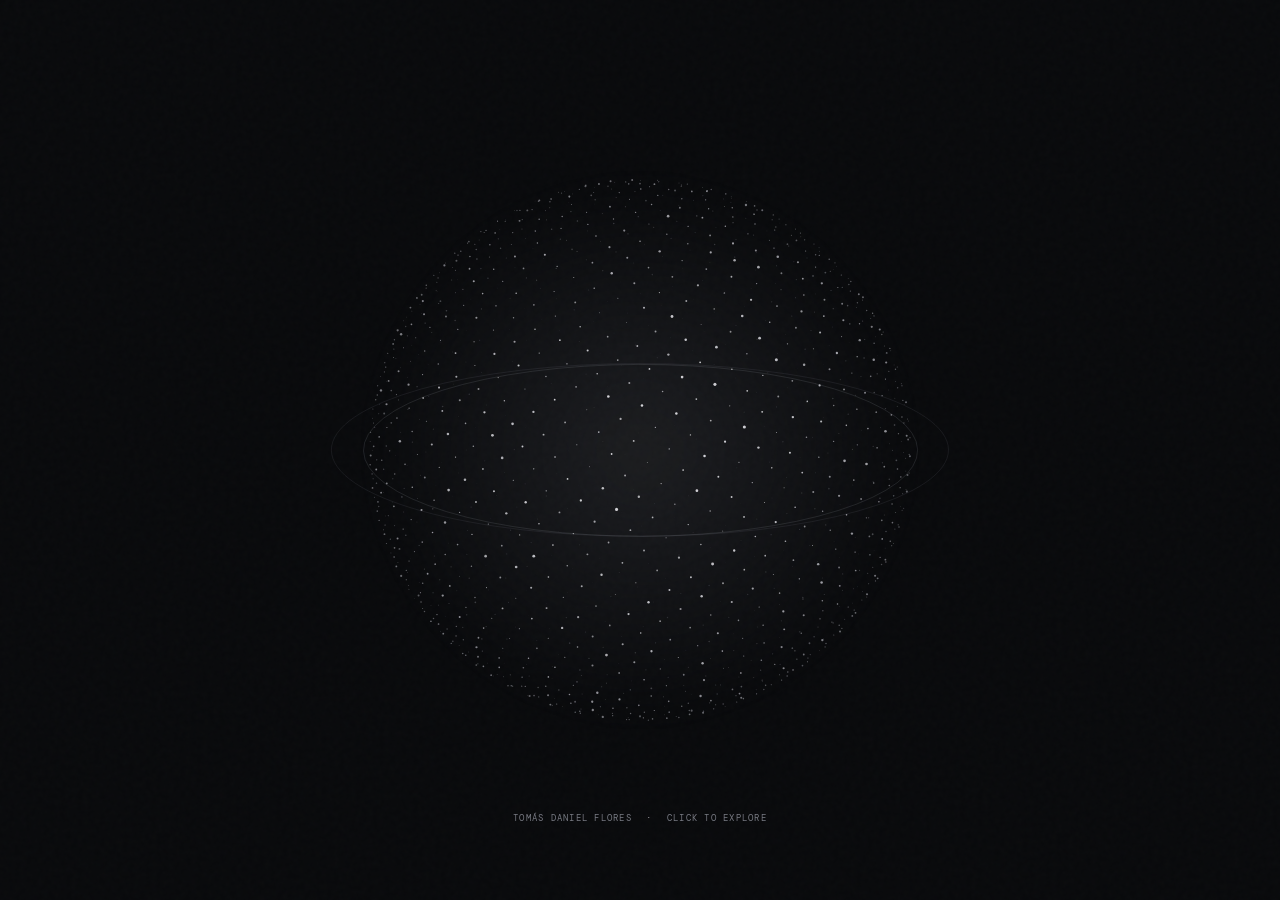
<file: index.html>
<!doctype html>
<html lang="es">
<head>
  <meta charset="utf-8">
  <meta name="viewport" content="width=device-width, initial-scale=1">
  <meta name="theme-color" content="#090a0c">
  <meta name="color-scheme" content="dark">
  <meta name="author" content="Tomás Daniel Flores">
  <meta name="description" content="Tomás Daniel Flores, desarrollador web en Rosario, Santa Fe. Diseño sitios a medida: landing pages, sitios corporativos y tiendas online.">
  <meta name="robots" content="index, follow, max-image-preview:large, max-snippet:-1, max-video-preview:-1">
  <meta name="googlebot" content="index, follow, max-image-preview:large, max-snippet:-1, max-video-preview:-1">
  <link rel="canonical" href="https://tomasflores.dev/">
  <link rel="sitemap" type="application/xml" href="https://tomasflores.dev/sitemap.xml">
  <meta property="og:type" content="website">
  <meta property="og:locale" content="es_AR">
  <meta property="og:url" content="https://tomasflores.dev/">
  <meta property="og:site_name" content="Tomás Daniel Flores — Desarrollo web">
  <meta property="og:title" content="Tomás Daniel Flores | Desarrollador web en Rosario">
  <meta property="og:description" content="Diseño y desarrollo sitios web a medida para marcas y profesionales en Rosario, Santa Fe. Landing pages, sitios corporativos y tiendas online.">
  <meta property="og:image" content="https://tomasflores.dev/assets/social-preview.png">
  <meta property="og:image:secure_url" content="https://tomasflores.dev/assets/social-preview.png">
  <meta property="og:image:type" content="image/png">
  <meta property="og:image:width" content="1200">
  <meta property="og:image:height" content="630">
  <meta property="og:image:alt" content="Esfera de puntos y nombre de Tomás Daniel Flores, desarrollador web en Rosario">
  <meta name="twitter:card" content="summary_large_image">
  <meta name="twitter:title" content="Tomás Daniel Flores | Desarrollador web en Rosario">
  <meta name="twitter:description" content="Diseño y desarrollo sitios web a medida para marcas y profesionales en Rosario, Santa Fe. Landing pages, sitios corporativos y tiendas online.">
  <meta name="twitter:image" content="https://tomasflores.dev/assets/social-preview.png">
  <meta name="twitter:image:alt" content="Esfera de puntos y nombre de Tomás Daniel Flores, desarrollador web en Rosario">
  <title>Tomás Daniel Flores | Desarrollador web en Rosario, Santa Fe</title>
  <link rel="icon" type="image/svg+xml" href="assets/favicon.svg">
  <link rel="preconnect" href="https://fonts.googleapis.com">
  <link rel="preconnect" href="https://fonts.gstatic.com" crossorigin>
  <link href="https://fonts.googleapis.com/css2?family=DM+Mono:wght@400;500&family=Instrument+Serif:ital@0;1&family=Manrope:wght@400;500;600;700&display=swap" rel="stylesheet">
  <link rel="stylesheet" href="styles.css">
  <script type="application/ld+json">
  {
    "@context": "https://schema.org",
    "@graph": [
      {
        "@type": "WebSite",
        "@id": "https://tomasflores.dev/#website",
        "url": "https://tomasflores.dev/",
        "name": "Tomás Daniel Flores — Desarrollo web",
        "inLanguage": "es-AR",
        "publisher": { "@id": "https://tomasflores.dev/#person" }
      },
      {
        "@type": "Person",
        "@id": "https://tomasflores.dev/#person",
        "url": "https://tomasflores.dev/",
        "mainEntityOfPage": { "@id": "https://tomasflores.dev/#website" },
        "name": "Tomás Daniel Flores",
        "givenName": "Tomás",
        "additionalName": "Daniel",
        "familyName": "Flores",
        "jobTitle": "Desarrollador web",
        "description": "Estudiante en la Universidad Tecnológica Nacional y desarrollador web. Diseño sitios web a medida con foco en claridad, rendimiento y diseño, desde Rosario, Santa Fe, Argentina.",
        "image": "https://tomasflores.dev/assets/social-preview.png",
        "address": {
          "@type": "PostalAddress",
          "addressLocality": "Rosario",
          "addressRegion": "Santa Fe",
          "addressCountry": "AR"
        },
        "email": "rainbow85612@gmail.com",
        "sameAs": ["https://github.com/tomazit"],
        "knowsAbout": [
          "Desarrollo web",
          "Diseño web",
          "HTML",
          "CSS",
          "JavaScript",
          "Landing pages",
          "Sitios corporativos",
          "Comercio electrónico"
        ]
      }
    ]
  }
  </script>
</head>
<body>
  <main class="stage" data-section="home">
    <h1 class="visually-hidden">Tomás Daniel Flores — desarrollador web en Rosario, Santa Fe</h1>
    <section class="hero" aria-label="Esfera interactiva">
      <div class="sites-universe" aria-hidden="true"><canvas id="sites-field"></canvas></div>
      <div class="orb-wrap" role="button" tabindex="0" aria-pressed="false" aria-label="Mostrar menú">
        <div class="orb-halo"></div>
        <div class="orb-ring orb-ring-one"></div>
        <div class="orb-ring orb-ring-two"></div>
        <canvas id="orb" aria-hidden="true"></canvas>
      </div>

      <nav class="menu" aria-label="Secciones principales" aria-hidden="true">
        <button class="language-toggle" id="language-toggle" type="button" aria-label="Change language" aria-pressed="false"><span>ES</span><i>/</i><span>EN</span></button>
        <div class="menu-intro">
          <p class="greeting" id="greeting">Hola</p>
          <p class="menu-intro-subtitle">Tomás Daniel Flores. Desarrollador web.</p>
        </div>
        <button class="menu-item" type="button" data-target="sites"><span class="menu-icon" aria-hidden="true"><svg viewBox="0 0 24 24"><rect x="3" y="4" width="18" height="16" rx="2"></rect><path d="M3 9h18M7 6.5h.01M10 6.5h.01"></path></svg></span><span class="menu-label">Sitios web</span><i>→</i></button>
        <button class="menu-item" type="button" data-target="about"><span class="menu-icon" aria-hidden="true"><svg viewBox="0 0 24 24"><circle cx="12" cy="8" r="3.2"></circle><path d="M5.5 20a6.5 6.5 0 0 1 13 0"></path></svg></span><span class="menu-label">Sobre mí</span><i>→</i></button>
        <button class="menu-item" type="button" data-target="projects"><span class="menu-icon" aria-hidden="true"><svg viewBox="0 0 24 24"><rect x="4" y="4" width="6" height="6" rx="1"></rect><rect x="14" y="4" width="6" height="6" rx="1"></rect><rect x="4" y="14" width="6" height="6" rx="1"></rect><rect x="14" y="14" width="6" height="6" rx="1"></rect></svg></span><span class="menu-label">Ejemplos</span><i aria-hidden="true">→</i></button>
        <button class="menu-item" type="button" data-target="contact"><span class="menu-icon" aria-hidden="true"><svg viewBox="0 0 24 24"><rect x="3" y="5" width="18" height="14" rx="2"></rect><path d="m4 7 8 6 8-6"></path></svg></span><span class="menu-label">Contacto</span><i>→</i></button>
        <div class="menu-local-info" aria-label="Información local de Rosario">
          <div class="menu-local-clock"><svg viewBox="0 0 24 24" aria-hidden="true"><circle cx="12" cy="12" r="9"></circle><path d="M12 7v5l3 2"></path></svg><time id="menu-local-time" aria-label="Hora local">--:--</time><span class="menu-local-city">Rosario</span></div>
          <div class="menu-local-weather" id="menu-local-weather" aria-live="polite"><span class="menu-weather-icon" id="menu-weather-icon" aria-hidden="true"><svg viewBox="0 0 24 24"><path d="M6 18h11a4 4 0 0 0 .2-8 6 6 0 0 0-11.5 1A3.5 3.5 0 0 0 6 18Z"></path></svg></span><span class="menu-weather-copy"><strong id="menu-weather-temp">—°</strong><small id="menu-weather-label">Cargando clima</small><a class="menu-weather-source" href="https://open-meteo.com/" target="_blank" rel="noopener noreferrer" aria-label="Datos del clima provistos por Open-Meteo">Open-Meteo</a></span></div>
        </div>
      </nav>

      <section class="content" aria-live="polite" aria-hidden="true">
        <button class="back-button" type="button"><span>←</span> VOLVER AL MENÚ</button>
        <div class="content-body" id="section-content"></div>
      </section>

      <div class="about-map">
        <img src="assets/argentina-provincias.svg" alt="Mapa de Argentina con Santa Fe resaltada" width="1000" height="1000" loading="lazy" decoding="async">
      </div>
      <div class="project-preview" id="project-preview" aria-hidden="true"></div>

      <p class="hint">TOMÁS DANIEL FLORES <span>·</span> CLICK PARA EXPLORAR</p>
    </section>
  </main>
  <script src="script.js"></script>
</body>
</html>
</file>
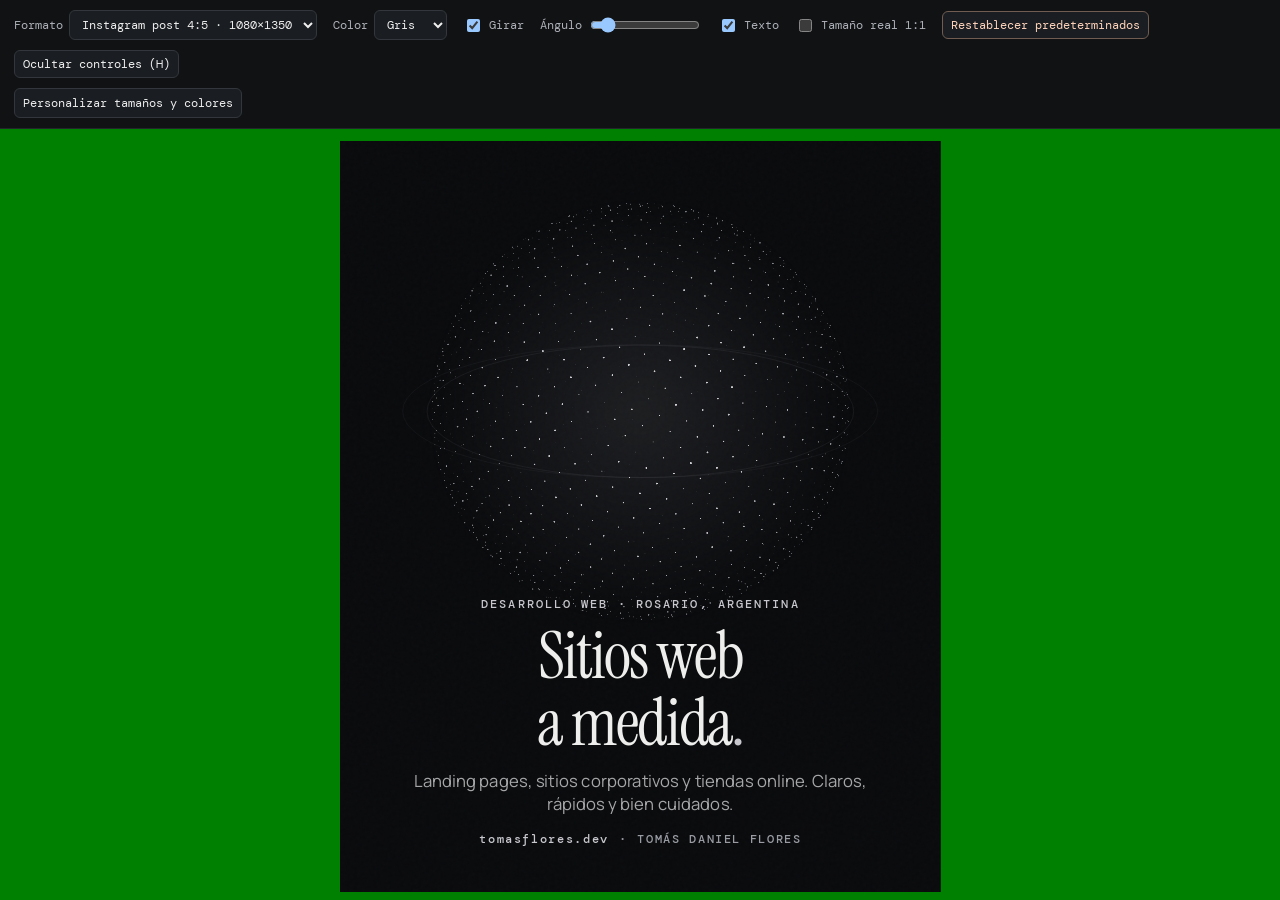
<file: promo.html>
<!doctype html>
<html lang="es">
<head>
<meta charset="utf-8">
<meta name="viewport" content="width=device-width, initial-scale=1, viewport-fit=cover">
<meta name="color-scheme" content="dark">
<title>Promo · Tomás Daniel Flores</title>
<link href="https://fonts.googleapis.com/css2?family=DM+Mono:wght@400;500&family=Instrument+Serif:ital@0;1&family=Manrope:wght@400;500;600&display=swap" rel="stylesheet">
<style>
:root{color-scheme:dark;box-sizing:border-box;padding-top:env(safe-area-inset-top,0px);padding-bottom:env(safe-area-inset-bottom,0px)}
*{box-sizing:border-box}
html,body{margin:0;height:100%;background:green;color:#eeeeed;font-family:Manrope,system-ui,sans-serif}
body{display:flex;flex-direction:column}
.bar{display:flex;flex-wrap:wrap;gap:10px 16px;align-items:center;padding:10px 14px;background:#101214;border-bottom:1px solid #23262a;font:12px 'DM Mono',monospace;color:#aeb1b8;max-height:42vh;overflow:auto}
.bar label{display:flex;align-items:center;gap:6px;white-space:nowrap}
.bar select,.bar button,.bar summary{background:#1a1d21;color:#eee;border:1px solid #33373d;border-radius:6px;padding:5px 8px;font:inherit;cursor:pointer}
.bar input[type=range]{width:110px}
.bar input[type=color]{width:28px;height:24px;padding:2px;background:#1a1d21;border:1px solid #454a51;border-radius:5px;cursor:pointer}
.bar details{flex:1 0 100%;}
.bar summary{display:inline-flex;align-items:center;min-height:30px;}
.tune-controls{display:flex;flex-wrap:wrap;gap:10px 16px;padding:12px 2px 3px}
.tune-group{display:flex;flex-wrap:wrap;align-items:center;gap:8px 12px;padding:8px 10px;border:1px solid #2c3035;border-radius:8px}
.tune-group legend{padding:0 5px;color:#d5d7da;font-size:11px}
.tune-range{display:grid!important;grid-template-columns:auto 42px;gap:4px 8px!important;white-space:normal!important}
.tune-range input{grid-column:1 / 3;width:130px!important;accent-color:#9bc9c5}
.tune-range output{color:#e8e9eb;text-align:right}
.tune-colors label{gap:7px}
.bar .reset{border-color:#705c51;color:#ffd4bc}
.bar.off{display:none}
.view{flex:1;min-height:0;display:grid;place-items:center;overflow:auto;padding:12px}
.view.auto{padding:0;overflow:hidden}
.holder{position:relative;flex:none}
.stage{position:absolute;left:0;top:0;overflow:hidden;transform-origin:0 0;background:var(--bg);color:var(--main-text,#eeeeed)}
.stage::after{content:'';position:absolute;inset:0;pointer-events:none;opacity:.1;background-image:url("data:image/svg+xml,%3Csvg viewBox='0 0 180 180' xmlns='http://www.w3.org/2000/svg'%3E%3Cfilter id='n'%3E%3CfeTurbulence type='fractalNoise' baseFrequency='.88' numOctaves='3' stitchTiles='stitch'/%3E%3C/filter%3E%3Crect width='100%25' height='100%25' filter='url(%23n)' opacity='.2'/%3E%3C/svg%3E")}
.orb{position:absolute;transform:translate(-50%,-50%)}
.orb canvas{position:absolute;inset:0;width:100%;height:100%}
.halo{position:absolute;inset:10.5%;border-radius:50%;background:radial-gradient(circle,var(--glow),transparent 70%);filter:blur(calc(var(--u)*20px))}
.ring{position:absolute;inset:10.5%;border:1px solid var(--ring);border-radius:50%;transform:scaleY(.31) rotate(-23deg)}
.ring.two{inset:6%;opacity:.65;transform:scaleY(.28) rotate(28deg)}
.copy{position:absolute;z-index:2}
.port{--h:118;--s:30;--k:21}
.land{--h:68;--s:19;--k:12}
.port .copy{left:0;right:0;bottom:calc(var(--u)*84px);padding:0 calc(var(--u)*80px);text-align:center}
.land .copy{left:51%;right:calc(var(--u)*64px);top:50%;transform:translateY(-50%)}
.kicker{margin:0 0 calc(var(--u)*22px);font:500 calc(var(--k)*var(--kicker-scale,1)*var(--u)*1px)/1 'DM Mono',monospace;letter-spacing:.16em;color:var(--accent)}
h1{margin:0;font:400 calc(var(--h)*var(--title-scale,1)*var(--u)*1px)/1.02 'Instrument Serif',serif;letter-spacing:-.025em}
h1 em{color:var(--accent);font-style:normal}
.sub{margin:calc(var(--u)*24px) 0 0;font:400 calc(var(--s)*var(--sub-scale,1)*var(--u)*1px)/1.35 Manrope,sans-serif;color:var(--sub-text,rgba(238,240,239,.68))}
.port .sub{max-width:calc(var(--u)*820px);margin-left:auto;margin-right:auto}
.foot{display:flex;gap:calc(var(--u)*18px);align-items:center;margin-top:calc(var(--u)*34px);font:500 calc(var(--k)*var(--foot-scale,1)*var(--u)*1px)/1 'DM Mono',monospace;letter-spacing:.12em;color:var(--foot-text,#9a9ca4)}
.port .foot{justify-content:center}
.foot b{color:var(--accent);font-weight:500}
.compact .sub{display:none}
.compact .foot{margin-top:calc(var(--u)*22px)}
.notext .copy{display:none}
[contenteditable]:focus{outline:1px dashed rgba(255,255,255,.35);outline-offset:6px}
</style>
</head>
<body>
<div class="bar" id="bar">
  <label>Formato <select id="fmt"></select></label>
  <label>Color <select id="pal"><option value="gris">Gris</option><option value="verde">Verde</option><option value="azul">Azul</option><option value="rojo">Rojo</option></select></label>
  <label><input type="checkbox" id="spin" checked> Girar</label>
  <label>Ángulo <input type="range" id="ang" min="0" max="360" value="40"></label>
  <label><input type="checkbox" id="txt" checked> Texto</label>
  <label><input type="checkbox" id="real"> Tamaño real 1:1</label>
  <button class="reset" id="reset" type="button">Restablecer predeterminados</button>
  <button id="hide" type="button">Ocultar controles (H)</button>
  <details id="customize">
    <summary>Personalizar tamaños y colores</summary>
    <div class="tune-controls">
      <fieldset class="tune-group">
        <legend>Tamaño del texto</legend>
        <label class="tune-range">Título <output id="title-size-out" for="title-size"></output><input id="title-size" type="range" min="50" max="200" step="5" value="100"></label>
        <label class="tune-range">Descripción <output id="sub-size-out" for="sub-size"></output><input id="sub-size" type="range" min="50" max="200" step="5" value="100"></label>
        <label class="tune-range">Texto superior <output id="kicker-size-out" for="kicker-size"></output><input id="kicker-size" type="range" min="50" max="200" step="5" value="100"></label>
        <label class="tune-range">Firma inferior <output id="foot-size-out" for="foot-size"></output><input id="foot-size" type="range" min="50" max="200" step="5" value="100"></label>
      </fieldset>
      <fieldset class="tune-group tune-colors">
        <legend>Colores personalizados</legend>
        <label>Fondo <input id="bg-color" type="color" value="#090a0c"></label>
        <label>Título y texto <input id="main-color" type="color" value="#eeeeed"></label>
        <label>Descripción <input id="sub-color" type="color" value="#a6a7a8"></label>
        <label>Acento <input id="accent-color" type="color" value="#c7c7cd"></label>
        <label>Firma <input id="foot-color" type="color" value="#9a9ca4"></label>
        <label>Puntos de esfera <input id="dot-color" type="color" value="#91939e"></label>
      </fieldset>
    </div>
  </details>
</div>
<div class="view" id="view"><div class="holder" id="holder">
  <div class="stage port" id="stage">
    <div class="orb" id="orb"><div class="halo"></div><div class="ring"></div><div class="ring two"></div><canvas id="cv"></canvas></div>
    <div class="copy">
      <p class="kicker" contenteditable="true" spellcheck="false">DESARROLLO WEB · ROSARIO, ARGENTINA</p>
      <h1 contenteditable="true" spellcheck="false">Sitios web<br>a medida<em>.</em></h1>
      <p class="sub" contenteditable="true" spellcheck="false">Landing pages, sitios corporativos y tiendas online. Claros, rápidos y bien cuidados.</p>
      <div class="foot"><b>tomasflores.dev</b><span>·</span><span contenteditable="true" spellcheck="false">TOMÁS DANIEL FLORES</span></div>
    </div>
  </div>
</div></div>
<script>
const P={
auto:{n:'Ventana actual (auto)'},
ig45:{n:'Instagram post 4:5 · 1080×1350',w:1080,h:1350,l:'port',o:.9,cy:.36,u:1},
ig11:{n:'Instagram cuadrado · 1080×1080',w:1080,h:1080,l:'port',o:.6,cy:.29,u:.8},
story:{n:'Story / Reel 9:16 · 1080×1920',w:1080,h:1920,l:'port',o:1,cy:.33,u:1.15},
li:{n:'LinkedIn / Facebook · 1200×627',w:1200,h:627,l:'land',o:1.02,cx:.26,u:1},
x:{n:'X / YouTube 16:9 · 1600×900',w:1600,h:900,l:'land',o:1.02,cx:.26,u:1.435},
ban:{n:'Banner LinkedIn · 1584×396',w:1584,h:396,l:'land',o:1.05,cx:.17,u:.63,c:1}};
const PAL={
gris:{bg:'#090a0c',ac:'#c7c7cd',f:[205,205,214],b:[145,147,158],g:'rgba(206,207,222,.10)',r:'rgba(206,207,222,.16)'},
verde:{bg:'#0c1519',ac:'#9bc9c5',f:[148,199,195],b:[65,118,126],g:'rgba(49,130,128,.23)',r:'rgba(145,199,195,.22)'},
azul:{bg:'#0b111b',ac:'#92c8ff',f:[143,196,255],b:[72,113,174],g:'rgba(68,128,206,.22)',r:'rgba(126,181,255,.2)'},
rojo:{bg:'#190d10',ac:'#ff9a92',f:[255,139,128],b:[173,72,73],g:'rgba(200,64,70,.2)',r:'rgba(255,136,125,.2)'}};
const $=id=>document.getElementById(id);
const fmt=$('fmt'),pal=$('pal'),view=$('view'),holder=$('holder'),stage=$('stage'),orb=$('orb'),cv=$('cv'),ctx=cv.getContext('2d');
for(const k in P){const o=document.createElement('option');o.value=k;o.textContent=P[k].n;fmt.appendChild(o)}
fmt.value='ig45';
let OB=900,rot=.7,last=0;
const colorIds={bg:'bg-color',main:'main-color',sub:'sub-color',accent:'accent-color',foot:'foot-color'};
const editableNodes=[...document.querySelectorAll('[contenteditable="true"]')];
const initialCopy=editableNodes.map(node=>node.innerHTML);
const initialColorValues=Object.fromEntries(Object.entries(colorIds).map(([key,id])=>[key,$(id).value]));
const initialDotColor=$('dot-color').value;
const initialTextSizes={title:100,sub:100,kicker:100,foot:100};
function hexRgb(hex){return [parseInt(hex.slice(1,3),16),parseInt(hex.slice(3,5),16),parseInt(hex.slice(5,7),16)]}
function syncPaletteColors(){
  const c=PAL[pal.value];
  $('bg-color').value=c.bg;$('accent-color').value=c.ac;
  $('dot-color').value='#'+c.b.map(v=>v.toString(16).padStart(2,'0')).join('');
}
function applyTextSizes(){
  for(const [key,id] of [['title','title-size'],['sub','sub-size'],['kicker','kicker-size'],['foot','foot-size']]){
    const value=Number($(id).value);stage.style.setProperty(`--${key==='title'?'title':key}-scale`,value/100);
    $(`${key}-size-out`).value=`${value}%`;
  }
}
function setStageColorVars(){
  stage.style.setProperty('--bg',$('bg-color').value);
  stage.style.setProperty('--accent',$('accent-color').value);
  stage.style.setProperty('--main-text',$('main-color').value);
  stage.style.setProperty('--sub-text',$('sub-color').value);
  stage.style.setProperty('--foot-text',$('foot-color').value);
}
// esfera de Fibonacci con semilla fija (resultado reproducible)
let sd=7;const rnd=()=>{sd|=0;sd=sd+0x6D2B79F5|0;let t=Math.imul(sd^sd>>>15,1|sd);t=t+Math.imul(t^t>>>7,61|t)^t;return((t^t>>>14)>>>0)/4294967296};
const pts=[],N=1400,GA=Math.PI*(3-Math.sqrt(5));
for(let i=0;i<N;i++){const y=1-i/(N-1)*2,r=Math.sqrt(1-y*y),t=GA*i;pts.push({x:Math.cos(t)*r,y,z:Math.sin(t)*r,s:rnd()*6.283,z0:.48+rnd()*.78})}
function layout(){
  const key=fmt.value,p=P[key],real=$('real').checked;let w,h,l,u,o,cx=.5,cy=.36,comp=0;
  view.classList.toggle('auto',key==='auto');
  if(key==='auto'){w=view.clientWidth;h=view.clientHeight;l=w/h>1.25?'land':'port';u=l==='land'?h/627:w/1080;
    if(l==='land'){o=h*1.02;cx=.26;cy=.5}else{o=Math.min(w*.9,h*.6)}}
  else{w=p.w;h=p.h;l=p.l;u=p.u;cx=p.cx||.5;cy=p.cy||(l==='land'?.5:.36);o=l==='port'?p.o*w:p.o*h;comp=p.c}
  const s=(key==='auto'||real)?1:Math.min((view.clientWidth-24)/w,(view.clientHeight-24)/h,1);
  holder.style.width=w*s+'px';holder.style.height=h*s+'px';
  stage.style.width=w+'px';stage.style.height=h+'px';stage.style.transform='scale('+s+')';
  stage.className='stage '+l+(comp?' compact':'')+($('txt').checked?'':' notext');
  stage.style.setProperty('--u',u);
  orb.style.width=orb.style.height=o+'px';orb.style.left=cx*w+'px';orb.style.top=cy*h+'px';
  OB=o;cv.width=cv.height=Math.round(o*2);
}
function paint(){
  const c=PAL[pal.value];
  stage.style.setProperty('--glow',c.g);stage.style.setProperty('--ring',c.r);
  setStageColorVars();
}
function draw(t){
  requestAnimationFrame(draw);
  const dt=Math.min((t-(last||t))/1000,.05);last=t;
  if($('spin').checked)rot+=dt*.12;else rot=$('ang').value*Math.PI/180;
  const c=PAL[pal.value],dotColor=hexRgb($('dot-color').value),R=OB*.385,cx=OB/2,k=OB/940,cs=Math.cos(rot),sn=Math.sin(rot),tilt=-.17,ct=Math.cos(tilt),st=Math.sin(tilt);
  ctx.setTransform(2,0,0,2,0,0);ctx.clearRect(0,0,OB,OB);
  const pr=pts.map(p=>{const x=p.x*cs-p.z*sn,z=p.x*sn+p.z*cs;return{x:cx+x*R,y:cx+(p.y*ct-z*st)*R,d:p.y*st+z*ct,s:p.z0}});
  pr.sort((a,b)=>a.d-b.d);
  for(const p of pr){
    const f=(p.d+1)/2,al=.12+f*.8,sz=p.s*(.55+f*.72)*k*1.1;
    const sm=Math.max(0,Math.min(1,(f+.12)/.78)),wm=Math.max(0,Math.min(.78,(f-.68)*1.65));
    const col=dotColor.map((v,i)=>{const a=v+(c.f[i]-v)*sm;return Math.round(a+(255-a)*wm)});
    ctx.beginPath();ctx.arc(p.x,p.y,sz,0,6.283);ctx.fillStyle='rgba('+col+','+al+')';ctx.fill();
  }
}
['fmt','txt','real'].forEach(i=>$(i).addEventListener('change',layout));
$('pal').addEventListener('change',()=>{syncPaletteColors();paint()});
for(const [key,id] of Object.entries(colorIds))$(id).addEventListener('input',setStageColorVars);
for(const id of ['title-size','sub-size','kicker-size','foot-size'])$(id).addEventListener('input',applyTextSizes);
function resetDefaults(){
  fmt.value='ig45';pal.value='gris';$('spin').checked=true;$('ang').value='40';$('txt').checked=true;$('real').checked=false;
  editableNodes.forEach((node,index)=>node.innerHTML=initialCopy[index]);
  for(const [key,id] of Object.entries(colorIds))$(id).value=initialColorValues[key];
  $('dot-color').value=initialDotColor;
  $('title-size').value=initialTextSizes.title;$('sub-size').value=initialTextSizes.sub;$('kicker-size').value=initialTextSizes.kicker;$('foot-size').value=initialTextSizes.foot;
  $('customize').open=false;layout();applyTextSizes();paint();
}
$('reset').addEventListener('click',resetDefaults);
$('ang').addEventListener('input',()=>{$('spin').checked=false});
const bar=$('bar');
function toggleBar(){bar.classList.toggle('off');layout()}
$('hide').addEventListener('click',toggleBar);
addEventListener('keydown',e=>{if(e.target.isContentEditable)return;if(e.key==='h'||e.key==='H'||(e.key==='Escape'&&bar.classList.contains('off')))toggleBar()});
addEventListener('resize',layout);
layout();applyTextSizes();paint();requestAnimationFrame(draw);
</script>
</body>
</html>
</file>
<file: styles.css>
:root {
  color-scheme: dark;
  --bg: #090a0c;
  --text: #eeeeed;
  --muted: #77797e;
  --accent: #c7c7cd;
  --orb-front: 205, 205, 214;
  --orb-back: 145, 147, 158;
  --orb-glow: rgba(206, 207, 222, .10);
  --ring: rgba(206, 207, 222, .16);
  --line: rgba(255,255,255,.12);
  --ease: cubic-bezier(.2,.75,.2,1);
}
* { box-sizing: border-box; }
button, a, [role="button"], [role="tab"] { -webkit-tap-highlight-color: transparent; }
.visually-hidden { position: absolute !important; width: 1px; height: 1px; padding: 0; margin: -1px; overflow: hidden; clip: rect(0,0,0,0); white-space: nowrap; border: 0; }
html, body { width: 100%; min-width: 320px; min-height: 100%; margin: 0; }
body { overflow: hidden; background: var(--bg); color: var(--text); font-family: 'Manrope', sans-serif; -webkit-font-smoothing: antialiased; transition: background-color .9s ease, color .9s ease; }
body::before { position: fixed; inset: 0; content: ''; pointer-events: none; opacity: .1; z-index: 4; background-image: url("data:image/svg+xml,%3Csvg viewBox='0 0 180 180' xmlns='http://www.w3.org/2000/svg'%3E%3Cfilter id='n'%3E%3CfeTurbulence type='fractalNoise' baseFrequency='.88' numOctaves='3' stitchTiles='stitch'/%3E%3C/filter%3E%3Crect width='100%25' height='100%25' filter='url(%23n)' opacity='.2'/%3E%3C/svg%3E"); }
button { color: inherit; font: inherit; }
.stage { --bg: #090a0c; position: relative; width: 100%; min-height: 100svh; overflow: hidden; background: var(--bg); transition: background-color 1s ease; }
.stage[data-section="about"] { --bg: #0c1519; --accent: #9bc9c5; --orb-front: 148, 199, 195; --orb-back: 65, 118, 126; --orb-glow: rgba(49, 130, 128, .23); --ring: rgba(145, 199, 195, .22); }
.stage[data-section="projects"] { --bg: #190d10; --accent: #ff9a92; --orb-front: 255, 139, 128; --orb-back: 173, 72, 73; --orb-glow: rgba(200, 64, 70, .2); --ring: rgba(255, 136, 125, .2); }
.stage[data-section="contact"] { --bg: #0b111b; --accent: #92c8ff; --orb-front: 143, 196, 255; --orb-back: 72, 113, 174; --orb-glow: rgba(68, 128, 206, .22); --ring: rgba(126, 181, 255, .2); }
.hero { position: relative; width: 100%; height: 100svh; min-height: 500px; overflow: hidden; }
.sites-universe { position: absolute; z-index: 1; inset: 0; overflow: hidden; opacity: 0; visibility: hidden; pointer-events: none; transition: opacity 1.1s ease, visibility 0s linear 1.1s; }
.sites-universe canvas { display: block; width: 100%; height: 100%; }
.stage.sites-entering .sites-universe, .stage.content-open[data-section="sites"] .sites-universe { opacity: .92; visibility: visible; transition-delay: .12s, 0s; }
.orb-wrap { position: absolute; z-index: 2; left: 50%; top: 50%; width: min(78vh, 78vw, 940px); aspect-ratio: 1; display: grid; place-items: center; transform: translate(-50%, -50%); cursor: pointer; border-radius: 50%; outline: none; transition: left 1.2s var(--ease), top 1.2s var(--ease), width 1.2s var(--ease), transform 1s var(--ease), opacity .7s ease, filter 1s ease; }
.orb-wrap:focus-visible { outline: 1px solid var(--accent); outline-offset: 8px; }
#orb { position: absolute; z-index: 1; width: 100%; height: 100%; }
.orb-halo { position: absolute; width: 79%; aspect-ratio: 1; border-radius: 50%; background: radial-gradient(circle, var(--orb-glow), transparent 70%); filter: blur(20px); transition: background 1s ease; }
.orb-halo::after { position: absolute; inset: 14%; content: ''; border-radius: inherit; background: radial-gradient(circle, rgba(255,255,255,.1), transparent 66%); opacity: 0; transform: scale(.86); transition: opacity .8s ease, transform 1.4s ease; }
.orb-wrap:hover .orb-halo::after { opacity: .85; transform: scale(1.13); }
.stage.menu-open .orb-halo::after { opacity: .9; transform: scale(1.08); animation: soft-heartbeat 2.4s ease-in-out infinite; }
@keyframes soft-heartbeat { 0%, 100% { opacity: .58; transform: scale(.98); } 48% { opacity: .95; transform: scale(1.1); } }
.orb-ring { position: absolute; width: 79%; aspect-ratio: 1; border: 1px solid var(--ring); border-radius: 50%; transition: border-color 1s ease; }
.orb-ring-one { transform: scaleY(.31) rotate(-23deg); }
.orb-ring-two { width: 88%; transform: scaleY(.28) rotate(28deg); opacity: .65; }
.stage.menu-open .orb-wrap { left: 35%; width: min(64vh, 64vw, 760px); }
.stage.content-open .orb-wrap { left: -1%; width: min(138vh, 138vw, 1600px); }
.stage.content-open[data-section="contact"] .orb-wrap { left: 50%; top: calc(100% + 61svh); width: min(240vw, 210svh, 5000px); cursor: pointer; }
.stage.sites-entering .menu { opacity: 0; visibility: hidden; pointer-events: none; }
.stage.sites-entering .orb-wrap { left: 50%; top: 50%; width: min(64vh, 64vw, 760px); animation: sites-enter-orb 1.15s cubic-bezier(.16,1,.3,1) forwards; }
.stage.sites-entering .content { opacity: 0; visibility: hidden; transition: none; }
@keyframes sites-enter-orb {
  0% { transform: translate(-50%, -50%) scale(1); opacity: 1; filter: brightness(1); }
  68% { transform: translate(-50%, -50%) scale(3.5); opacity: 1; filter: brightness(1.65); }
  100% { transform: translate(-50%, -50%) scale(5.2); opacity: 0; filter: brightness(2.2); }
}
.stage.sites-landing .orb-wrap { left: 50%; top: 50%; width: min(64vh, 64vw, 760px); transform: translate(-50%, -50%) scale(5.2); opacity: 0; filter: brightness(2.2); pointer-events: none; }
.stage.sites-landing .content { opacity: 0; visibility: hidden; transition: none; }
.stage.content-open[data-section="sites"] .orb-wrap { opacity: 0; visibility: hidden; pointer-events: none; }
.about-map { position: absolute; z-index: 2; top: 50%; left: calc(38% - clamp(310px, 46vh, 550px)); width: clamp(620px, 92vh, 1200px); aspect-ratio: 1; opacity: 0; visibility: hidden; filter: drop-shadow(0 0 24px color-mix(in srgb, var(--accent) 18%, transparent)); -webkit-mask-image: linear-gradient(90deg, transparent 0%, transparent 34%, rgba(0,0,0,.12) 52%, rgba(0,0,0,.48) 72%, #000 100%); mask-image: linear-gradient(90deg, transparent 0%, transparent 34%, rgba(0,0,0,.24) 52%, rgba(0,0,0,1) 72%, #000 100%); pointer-events: none; transform: translate(-24px, -50%); transition: opacity 650ms ease, transform 650ms ease, visibility 0s linear 650ms; }
.about-map img { display: block; width: 100%; height: 100%; object-fit: contain; }
.about-map::after { position: absolute; inset: 0; content: ''; background: radial-gradient(circle at 0% 50%, rgba(12,21,25,.38) 0%, rgba(12,21,25,.2) 48%, transparent 78%); opacity: 0; transform: scale(.78); transform-origin: 0% 50%; transition: opacity 700ms ease, transform 700ms var(--ease); }
.stage.content-open[data-section="about"] .about-map { opacity: .88; visibility: visible; transform: translate(0, -50%); transition-delay: .38s, .38s, .38s; }
.stage.menu-open[data-section="about"] .about-map { opacity: 0; visibility: hidden; transform: translate(-118px, -50%); transition: opacity 180ms ease, transform 210ms var(--ease), visibility 0s linear 210ms; transition-delay: 0s; }
@media (hover: hover) and (pointer: fine) {
  .stage.content-open[data-section="about"]:has(.orb-wrap:hover) .about-map::after { opacity: 1; transform: scale(1); }
}
.menu { position: absolute; z-index: 1; left: 63%; top: 50%; width: min(300px, 25vw); display: grid; gap: 5px; transform: translate(20px,-50%); opacity: 0; visibility: hidden; transition: opacity .55s ease, transform .7s var(--ease), visibility .55s; }
.language-toggle { position: absolute; top: -42px; right: 0; display: inline-flex; align-items: center; gap: 7px; padding: 7px 10px; border: 1px solid rgba(255,255,255,.14); border-radius: 999px; background: rgba(255,255,255,.035); color: rgba(238,240,239,.52); font: 9px 'DM Mono',monospace; letter-spacing: .08em; cursor: pointer; transition: color .2s ease, border-color .2s ease, background-color .2s ease; }
.language-toggle i { color: rgba(238,240,239,.28); font-style: normal; }
.language-toggle [aria-current="true"] { color: var(--text); }
.language-toggle:hover, .language-toggle:focus-visible { border-color: color-mix(in srgb, var(--accent) 55%, transparent); color: var(--text); outline: none; }
.menu-intro { margin: 0 0 21px; color: var(--text); font-family: 'Instrument Serif', serif; line-height: 1.12; letter-spacing: -.025em; }
.menu-intro p { margin: 0; }
.menu-intro .greeting { color: var(--accent); font-size: clamp(34px, 4vw, 52px); font-style:}
.menu-intro .menu-intro-subtitle { margin-top: 5px; color: var(--text); font-size: clamp(20px, 2.25vw, 29px); }
.menu-item { display: grid; grid-template-columns: 36px 1fr 24px; align-items: center; width: 100%; padding: 17px 4px; border: 0; border-bottom: 1px solid var(--line); background: transparent; text-align: left; font-size: clamp(18px, 2vw, 25px); letter-spacing: -.045em; cursor: pointer; transition: color .3s, padding .3s; }
.menu-item[data-target="sites"] { border-bottom-color: rgba(255,255,255,.86); }
.menu-item:hover, .menu-item:focus-visible { padding-left: 10px; color: var(--accent); outline: none; }
.menu-item .menu-icon, .menu-item i { color: var(--accent); font-family: 'DM Mono', monospace; font-size: 9px; font-style: normal; letter-spacing: .08em; }
.menu-item .menu-icon { display: inline-flex; width: 18px; height: 18px; align-items: center; justify-content: center; }
.menu-item .menu-icon { transition: opacity .72s ease, transform .72s ease; }
.menu-item .menu-icon.is-changing { opacity: 0; transform: scale(.72); }
.menu-item .menu-icon img { display: block; width: 100%; height: 100%; border-radius: 4px; object-fit: contain; }
.menu-item .menu-label { color: inherit; font: inherit; text-decoration: none; }
.menu-label-group { display: flex; min-width: 0; align-items: baseline; flex-wrap: wrap; gap: 0 10px; }
.menu-item .menu-status { color: rgba(238,240,239,.43); font: 8px 'DM Mono', monospace; letter-spacing: .035em; }
.menu-local-info { display: flex; align-items: center; justify-content: space-between; gap: 12px; margin-top: 8px; padding: 13px 4px 0; border-top: 1px solid var(--line); color: rgba(238,240,239,.65); }
.menu-local-clock { display: grid; grid-template-columns: 15px auto; align-items: center; gap: 3px 8px; font: 10px 'DM Mono',monospace; letter-spacing: .04em; }
.menu-local-clock svg { grid-row: span 2; display: block; width: 15px; height: 15px; fill: none; stroke: var(--accent); stroke-width: 1.5; stroke-linecap: round; stroke-linejoin: round; }
.menu-local-clock time { color: var(--text); font-size: 11px; }
.menu-local-city { grid-column: 2; color: var(--muted); font-size: 8px; }
.menu-local-weather { display: flex; align-items: center; gap: 8px; min-width: 0; }
.menu-weather-icon { display: block; width: 20px; height: 20px; flex: 0 0 20px; color: var(--accent); }
.menu-weather-icon svg { display: block; width: 100%; height: 100%; fill: none; stroke: currentColor; stroke-width: 1.5; stroke-linecap: round; stroke-linejoin: round; }
.menu-weather-copy { display: grid; min-width: 0; gap: 2px; }
.menu-weather-copy strong { color: var(--text); font: 11px 'DM Mono',monospace; }
.menu-weather-copy small { overflow: hidden; color: var(--muted); font: 8px 'DM Mono',monospace; text-overflow: ellipsis; white-space: nowrap; }
.menu-weather-source { width: fit-content; color: color-mix(in srgb, var(--muted) 82%, var(--accent)); font: 7px 'DM Mono',monospace; text-decoration: underline; text-underline-offset: 2px; }
.menu-weather-source:hover, .menu-weather-source:focus-visible { color: var(--text); }
.menu-item.is-disabled, .menu-item.is-disabled:hover, .menu-item.is-disabled:focus-visible { padding-left: 4px; color: rgba(238,240,239,.48); outline: none; cursor: not-allowed; }
.menu-item.is-disabled .menu-icon, .menu-item.is-disabled i { color: rgba(238,240,239,.36); }
.menu-item .menu-icon svg, .site-icon svg { display: block; width: 100%; height: 100%; fill: none; stroke: currentColor; stroke-width: 1.5; stroke-linecap: round; stroke-linejoin: round; }
.menu-item i { justify-self: end; font-size: 14px; }
.stage.menu-open .menu { opacity: 1; visibility: visible; transform: translate(0,-50%); transition-delay: .38s; }
.stage.content-open .menu { opacity: 0; visibility: hidden; transform: translate(20px,-50%); transition-delay: 0s; }
.content { position: absolute; z-index: 3; left: 55%; top: 50%; width: min(470px, 39vw); max-height: 80svh; overflow: auto; padding: 22px 8px 22px 0; opacity: 0; visibility: hidden; transform: translate(25px,-46%); transition: opacity .65s ease, transform .8s var(--ease), visibility .65s; scrollbar-width: thin; scrollbar-color: var(--accent) transparent; }
.stage.content-open .content { opacity: 1; visibility: visible; transform: translate(0,-50%); transition-delay: .38s; }
.stage.content-open[data-section="sites"] .content { top: 3.5svh; left: 4vw; width: 92vw; max-height: 93svh; overflow-x: hidden; overflow-y: auto; padding: 0 8px 14px 0; transform: none; overscroll-behavior: contain; }
.back-button { padding: 0; margin: 0 0 47px; border: 0; background: none; color: var(--accent); font-family: 'DM Mono', monospace; font-size: 9px; letter-spacing: .12em; cursor: pointer; }
.back-button span { padding-right: 8px; font-size: 15px; vertical-align: -1px; }
.content-kicker { margin: 0 0 20px; color: var(--accent); font-family: 'DM Mono', monospace; font-size: 11px; letter-spacing: .16em; }
.about-section .content-kicker { margin-bottom: 0; }
.about-portrait { position: relative; width: clamp(88px, 9vw, 120px); height: clamp(88px, 9vw, 120px); aspect-ratio: 1; margin: 26px 0 26px; overflow: hidden; border: 1px solid rgba(155,201,197,.35); border-radius: 50%; background: var(--bg); box-shadow: none; }
.about-portrait::after { display: none; }
.about-portrait img { display: block; width: 100%; height: 100%; object-fit: cover; object-position: 50% 37%; transform: scale(1.18); }
.about-title { margin-top: 0 !important; }
.about-lead { text-wrap: balance; }
.about-links { display: flex; flex-wrap: wrap; align-items: center; gap: 14px 24px; margin-top: 27px; }
.about-links .text-action { flex: 0 0 auto; margin-top: 0; transition: none; }
.about-links .text-action:hover { gap: 20px; }
.about-links .text-action.is-disabled, .about-links .text-action.is-disabled:hover { gap: 20px; border-bottom-color: color-mix(in srgb, var(--accent) 35%, transparent); color: rgba(238,240,239,.42); cursor: not-allowed; }
.about-link { padding: 0 0 7px; border-bottom: 1px solid currentColor; color: var(--accent); font-family: 'DM Mono', monospace; font-size: 10px; letter-spacing: .12em; text-decoration: none; }
.about-links :focus-visible { outline: 2px solid var(--accent); outline-offset: 5px; border-radius: 1px; }
.about-status { display: grid; justify-items: end; gap: 8px; margin: 34px 8px 12px 0; color: #b5b1bb; font-family: 'DM Mono', monospace; font-size: 10px; letter-spacing: .045em; text-align: right; }
.hero > .about-status { position: absolute; z-index: 3; right: 6vw; bottom: 5vh; margin: 0; }
.stage.content-open[data-section="about"] .content { top: 4vh; bottom: calc(5vh + 42px); max-height: none; transform: none; }
.availability { display: inline-flex; align-items: center; gap: 9px; }
.availability i { width: 8px; height: 8px; flex: 0 0 8px; border-radius: 50%; background: var(--accent); box-shadow: 0 0 5px rgba(155,201,197,.32); animation: availability-pulse 2.5s ease-in-out infinite; }
@keyframes availability-pulse { 0%, 100% { opacity: .56; box-shadow: 0 0 3px rgba(155,201,197,.2); } 50% { opacity: 1; box-shadow: 0 0 9px rgba(155,201,197,.56); } }
@keyframes about-enter { from { opacity: 0; transform: translateY(10px); } to { opacity: 1; transform: translateY(0); } }
.stage[data-section="about"] .about-portrait,
.stage[data-section="about"] .about-title,
.stage[data-section="about"] .about-lead,
.stage[data-section="about"] .about-detail,
.stage[data-section="about"] .about-links { animation: about-enter 560ms var(--ease) both; }
.stage[data-section="about"] .about-portrait { animation-delay: 0ms; }
.stage[data-section="about"] .about-title { animation-delay: 90ms; }
.stage[data-section="about"] .about-lead { animation-delay: 180ms; }
.stage[data-section="about"] .about-detail { animation-delay: 270ms; }
.stage[data-section="about"] .about-links { animation-delay: 360ms; }
.content h1 { margin: 0 0 24px; color: var(--accent); font-family: 'Instrument Serif', serif; font-size: clamp(66px, 8vw, 104px); line-height: 1.05; letter-spacing: -.045em; font-weight: 400; transition: color 1s ease; }
.content-lead { max-width: 400px; margin: 0; color: #e5e2e8; font-size: 16px; line-height: 1.8; letter-spacing: -.02em; }
.content-detail { max-width: 400px; margin: 17px 0 0; color: #b5b1bb; font-size: 14px; line-height: 1.9; }
.text-action { display: inline-flex; align-items: center; gap: 20px; margin-top: 27px; padding: 0 0 8px; border: 0; border-bottom: 1px solid var(--accent); background: none; color: var(--accent); font-family: 'DM Mono', monospace; font-size: 10px; letter-spacing: .12em; cursor: pointer; transition: gap .25s ease; }
.text-action:hover { gap: 27px; }.text-action span { font-size: 14px; }
.projects-section .content-kicker { text-transform: none; }
.project-list { display: grid; margin-top: 27px; border-top: 1px solid var(--line); }
.project-row { display: grid; grid-template-columns: 72px minmax(0,1fr); align-items: center; gap: 12px; padding: 18px 0; border-bottom: 1px solid var(--line); color: #e5e2e8; text-decoration: none; }
.project-row.is-upcoming { cursor: default; }
.project-row.is-upcoming .project-arrow { display: none; }
.project-thumb { position: relative; display: block; width: 72px; height: 48px; overflow: hidden; border: 1px solid color-mix(in srgb, var(--accent) 42%, transparent); border-radius: 8px; }
.project-thumb img { display: block; width: 100%; height: 100%; object-fit: cover; filter: saturate(.6); transition: filter 260ms ease; }
.project-thumb::after { position: absolute; inset: 0; content: ''; background: linear-gradient(135deg, color-mix(in srgb, var(--accent) 19%, transparent), transparent 72%); mix-blend-mode: screen; opacity: .8; transition: opacity 260ms ease; }
.project-thumb .project-thumb-logo { position: absolute; z-index: 1; top: 4px; left: 4px; display: grid; width: 23px; height: 23px; place-items: center; overflow: hidden; border: 1px solid rgba(255,255,255,.55); border-radius: 6px; background: rgba(255,255,255,.96); box-shadow: 0 2px 8px rgba(0,0,0,.18); }
.project-thumb .project-thumb-logo img { width: 100%; height: 100%; padding: 2px; object-fit: contain; filter: none; }
.project-copy { display: grid; min-width: 0; gap: 4px; }
.project-title { display: inline-flex; align-items: center; min-width: 0; gap: 7px; color: #e5e2e8; font-size: 15px; line-height: 1.35; }
.project-title-text { min-width: 0; overflow: hidden; text-overflow: ellipsis; white-space: nowrap; transition: transform 260ms var(--ease); }
.project-arrow { color: var(--accent); opacity: 0; transform: translateX(-4px); transition: opacity 240ms ease, transform 240ms var(--ease); }
.project-description { display: block; overflow: hidden; color: #b5b1bb; font-size: 12px; line-height: 1.5; text-overflow: ellipsis; white-space: nowrap; }
.project-type { overflow: hidden; color: #99949f; font-family: 'DM Mono', monospace; font-size: 9px; letter-spacing: .04em; text-overflow: ellipsis; white-space: nowrap; }
.project-meta { justify-self: end; color: var(--accent); font-family: 'DM Mono', monospace; font-size: 11px; letter-spacing: .04em; white-space: nowrap; }
.project-row:focus-visible { outline: 2px solid var(--accent); outline-offset: 4px; border-radius: 3px; }
.project-row:hover .project-title-text, .project-row:focus-visible .project-title-text { transform: translateX(4px); }
.project-row:hover .project-arrow, .project-row:focus-visible .project-arrow { opacity: 1; transform: translateX(0); }
.project-row:hover .project-thumb img, .project-row:focus-visible .project-thumb img { filter: saturate(1); }
.project-row:hover .project-thumb::after, .project-row:focus-visible .project-thumb::after { opacity: .3; }
.project-preview { display: none; }
.project-preview-image { position: absolute; inset: 0; display: block; overflow: hidden; border-radius: inherit; opacity: 0; transform: translateY(8px); transition: opacity 280ms ease, transform 280ms var(--ease); }
.project-preview-image.is-active { opacity: 1; transform: translateY(0); }
.project-preview-photo { position: absolute; inset: 0; display: block; width: 100%; height: 100%; object-fit: cover; filter: saturate(.6); transition: filter 280ms ease; }
.project-preview-image.is-active .project-preview-photo { filter: saturate(1); }
.project-preview-brand { position: absolute; z-index: 1; top: 16px; left: 16px; display: flex; min-width: 0; align-items: center; gap: 10px; padding: 8px 13px 8px 8px; border: 1px solid rgba(255,255,255,.58); border-radius: 10px; background: rgba(250,249,245,.96); color: #252522; box-shadow: 0 8px 24px rgba(0,0,0,.2); }
.project-preview-brand > img { display: block; width: 36px; height: 36px; object-fit: contain; }
.project-preview-brand > span { display: grid; gap: 3px; }
.project-preview-brand strong { font-family: 'Instrument Serif',serif; font-size: 19px; font-weight: 400; line-height: 1; }
.project-preview-brand small { color: #67655f; font: 7px 'DM Mono',monospace; letter-spacing: .09em; }
.stage[data-section="projects"] .project-row { animation: project-row-enter 560ms var(--ease) both; animation-delay: var(--row-delay, 0ms); }
@keyframes project-row-enter { from { opacity: 0; transform: translateY(10px); } to { opacity: 1; transform: translateY(0); } }
@media (min-width: 1800px) and (min-height: 1000px) and (hover: hover) and (pointer: fine) {
  .stage.content-open[data-section="projects"] .project-preview { position: absolute; z-index: 1; top: 50%; left: calc(55% - clamp(320px, 20vw, 440px) - 24px); display: block; width: clamp(320px, 20vw, 440px); aspect-ratio: 16 / 10; overflow: hidden; border: 1px solid color-mix(in srgb, var(--accent) 48%, transparent); border-radius: 12px; transform: translateY(calc(-50% + 8px)); box-shadow: 0 24px 70px rgba(0,0,0,.24); opacity: 0; visibility: hidden; pointer-events: none; transition: opacity 300ms ease, transform 300ms var(--ease), visibility 300ms ease; }
  .stage.content-open[data-section="projects"] .project-preview.is-visible { transform: translateY(-50%); opacity: 1; visibility: visible; }
  .stage.content-open[data-section="projects"] .project-preview::after { position: absolute; inset: 0; content: ''; border-radius: inherit; background: linear-gradient(135deg, color-mix(in srgb, var(--accent) 19%, transparent), transparent 72%); mix-blend-mode: screen; opacity: .8; pointer-events: none; }
  .stage.content-open[data-section="projects"] .project-row { grid-template-columns: minmax(0,1fr) auto; }
  .stage.content-open[data-section="projects"] .project-thumb { display: none; }
}
.contact-section { max-width: 620px; margin: 0 auto; text-align: center; }
.stage.content-open[data-section="contact"] .content { top: 40svh; left: 50%; width: min(660px, 88vw); max-height: 68svh; overflow: visible; padding: 10px; transform: translate(-50%,-50%); }
.stage.content-open[data-section="contact"] .back-button { margin-bottom: 28px; }
.contact-section .content-kicker { margin-bottom: 15px; }
.contact-section h1 { margin-bottom: 12px; font-size: clamp(76px, 8vw, 112px); }
.contact-section .content-lead { margin-inline: auto; font-size: 18px; }
.contact-section .content-detail { max-width: 420px; margin: 10px auto 0; font-size: 14px; }
.contact-actions { display: flex; flex-wrap: wrap; justify-content: center; gap: 12px; margin-top: 25px; }
.contact-action { display: inline-flex; min-height: 46px; align-items: center; gap: 10px; padding: 0 18px; border: 1px solid color-mix(in srgb, var(--accent) 34%, transparent); border-radius: 999px; background: color-mix(in srgb, var(--accent) 6%, transparent); color: var(--text); font-family: 'DM Mono', monospace; font-size: 10px; letter-spacing: .08em; text-decoration: none; transition: border-color .25s ease, background-color .25s ease, transform .25s var(--ease); }
.contact-action svg { width: 17px; height: 17px; fill: none; stroke: var(--accent); stroke-linecap: round; stroke-linejoin: round; stroke-width: 1.5; }
.contact-action:hover { transform: translateY(-2px); border-color: color-mix(in srgb, var(--accent) 72%, transparent); background: color-mix(in srgb, var(--accent) 11%, transparent); }
.contact-action:focus-visible { outline: 2px solid var(--accent); outline-offset: 4px; }
.stage.content-open[data-section="contact"] .orb-halo { width: 90%; filter: blur(36px); background: radial-gradient(circle, rgba(74,153,255,.42) 0%, rgba(58,132,245,.22) 38%, rgba(48,112,220,.08) 66%, transparent 80%); opacity: .82; }
.stage.content-open[data-section="contact"] .orb-ring { opacity: .3; }
.sites-section { --site-ink: #202323; --site-paper: #eeeae3; --site-muted: #777a75; --site-highlight: #b6c1ad; color: var(--text); }
.stage.content-open[data-section="sites"] .back-button { margin: 0 0 clamp(12px, 2vh, 22px); }
.sites-topbar { display: grid; grid-template-columns: minmax(0,1fr) minmax(220px,.65fr); align-items: center; gap: 24px; margin-bottom: clamp(16px, 2.5vh, 26px); }
.site-tabs { display: flex; align-items: stretch; gap: 8px; min-width: 0; }
.site-type { display: inline-flex; min-height: 44px; align-items: center; gap: 10px; padding: 0 15px; border: 1px solid rgba(255,255,255,.16); border-radius: 999px; background: rgba(255,255,255,.025); color: #b5b7b8; font-family: 'DM Mono', monospace; font-size: 10px; letter-spacing: .025em; white-space: nowrap; cursor: pointer; transition: color 240ms ease, background-color 240ms ease, border-color 240ms ease, transform 240ms var(--ease); }
.site-type span { color: var(--accent); font-size: 8px; }
.site-type .site-icon { display: inline-flex; width: 16px; height: 16px; flex: 0 0 16px; align-items: center; justify-content: center; }
.site-type:hover { transform: translateY(-2px); color: var(--text); }
.site-type.is-active { border-color: #f7f7f5; background: #f7f7f5; color: #141719; }
.site-type.is-active .site-icon { color: #141719; }
.site-type:focus-visible { outline: 2px solid var(--accent); outline-offset: 3px; }
.sites-heading { text-align: right; }
.sites-heading .content-kicker { margin-bottom: 4px; font-size: 9px; }
.sites-heading h1 { margin: 0; color: var(--accent); font-family: 'Instrument Serif', serif; font-size: clamp(38px, 4.6vw, 62px); font-weight: 400; line-height: 1; letter-spacing: -.04em; }
.sites-heading h1 span { color: var(--text); }
.sites-contact { display: inline-flex; align-items: center; gap: 8px; margin-top: 10px; padding: 7px 11px; border: 1px solid color-mix(in srgb, var(--accent) 35%, transparent); border-radius: 999px; background: color-mix(in srgb, var(--accent) 7%, transparent); color: var(--text); font-family: 'DM Mono', monospace; font-size: 9px; letter-spacing: .07em; cursor: pointer; transition: border-color 220ms ease, background-color 220ms ease, transform 220ms var(--ease); }
.sites-contact svg { width: 13px; height: 13px; fill: none; stroke: var(--accent); stroke-width: 1.6; stroke-linecap: round; stroke-linejoin: round; }
.sites-contact i { color: var(--accent); font-size: 12px; font-style: normal; }
.sites-contact:hover { transform: translateY(-1px); border-color: color-mix(in srgb, var(--accent) 72%, transparent); background: color-mix(in srgb, var(--accent) 12%, transparent); }
.sites-contact:focus-visible, .site-social a:focus-visible { outline: 2px solid var(--accent); outline-offset: 3px; }
.site-guide { display: grid; grid-template-columns: minmax(0,1.08fr) minmax(0,1fr) minmax(155px,.62fr); align-items: center; gap: clamp(18px,3vw,38px); margin: 0 0 16px; padding: clamp(16px,2vw,24px); border: 1px solid rgba(255,255,255,.1); border-left: 2px solid color-mix(in srgb, var(--accent) 72%, transparent); background: linear-gradient(105deg, color-mix(in srgb, var(--accent) 8%, rgba(255,255,255,.025)), rgba(255,255,255,.018) 48%, transparent); transition: opacity 180ms ease, transform 180ms ease; }
.site-guide.is-changing { opacity: 0; transform: translateY(6px); }
.site-guide-main { min-width: 0; }
.site-guide-kicker { display: flex; justify-content: space-between; gap: 12px; margin: 0 0 10px; color: var(--accent); font: 8px 'DM Mono',monospace; letter-spacing: .13em; }
.site-guide-kicker span:last-child { color: rgba(255,255,255,.42); }
.site-guide-main h2 { margin: 0 0 8px; color: var(--text); font: 400 clamp(23px,2.4vw,34px)/1.04 'Instrument Serif',Georgia,serif; letter-spacing: -.025em; }
.site-guide-summary { max-width: 440px; margin: 0; color: rgba(238,240,239,.76); font-size: 12px; line-height: 1.65; }
.site-guide-facts { display: grid; gap: 13px; }
.site-guide-facts article { min-width: 0; }
.site-guide-facts article > span, .site-guide-level > span { color: rgba(255,255,255,.5); font: 8px 'DM Mono',monospace; letter-spacing: .11em; }
.site-guide-facts p { margin: 5px 0 0; color: rgba(238,240,239,.8); font-size: 11px; line-height: 1.55; }
.site-guide-complexity { align-self: stretch; display: grid; align-content: center; gap: 10px; padding-left: clamp(14px,2vw,24px); border-left: 1px solid rgba(255,255,255,.12); }
.site-guide-level { display: flex; align-items: baseline; justify-content: space-between; gap: 8px; }
.site-guide-level strong { color: var(--text); font: 400 18px 'Instrument Serif',Georgia,serif; }
.site-guide-meter { display: grid; grid-template-columns: repeat(3,1fr); gap: 4px; }
.site-guide-meter i { height: 3px; border-radius: 3px; background: rgba(255,255,255,.14); transition: background-color 180ms ease; }
.site-guide-meter i.is-filled { background: var(--accent); }
.site-guide-complexity > p { margin: 0; color: rgba(238,240,239,.66); font-size: 10px; line-height: 1.55; }
.site-preview { height: min(65svh, 760px); min-height: 360px; overflow: hidden; padding: 8px; border: 1px solid rgba(255,255,255,.13); border-radius: 17px; background: rgba(5,7,8,.72); box-shadow: 0 28px 90px rgba(0,0,0,.3); }
.site-browser-bar { height: 32px; display: grid; grid-template-columns: 1fr auto; align-items: center; gap: 12px; padding: 0 12px; color: #787b7d; font-family: 'DM Mono', monospace; font-size: 8px; letter-spacing: .05em; }
.browser-dots { display: flex; gap: 5px; }
.browser-dots i { width: 6px; height: 6px; border-radius: 50%; background: #54595a; }
.browser-dots i:first-child { background: #b17b75; }.browser-dots i:nth-child(2) { background: #bca87c; }
.browser-address { justify-self: center; padding: 5px 18px; border: 1px solid rgba(255,255,255,.07); border-radius: 999px; }
.browser-mark { justify-self: end; color: var(--accent); font-size: 13px; }
.site-mockup { position: relative; height: calc(100% - 32px); overflow: hidden; background: #e9e6df; color: #222523; transition: opacity 150ms ease, transform 150ms ease; }
.site-mockup[data-light="1"] { --demo-light: .08; }
.site-mockup[data-light="2"] { --demo-light: .16; }
.site-mockup[data-light="3"] { --demo-light: .24; }
.site-mockup::after { position: absolute; z-index: 4; inset: 0; content: ''; background: radial-gradient(ellipse at 76% 23%, rgba(255,255,255,.96) 0%, rgba(255,255,255,.2) 38%, transparent 72%); mix-blend-mode: screen; opacity: var(--demo-light, .08); pointer-events: none; transition: opacity 600ms ease; }
.site-mockup.is-changing { opacity: 0; transform: translateY(7px); }
.mock-nav { position: relative; z-index: 1; height: 65px; display: flex; align-items: center; justify-content: space-between; padding: 0 5.5%; border-bottom: 1px solid rgba(30,35,32,.1); color: #252a27; }
.mock-brand { font-size: 14px; font-weight: 700; letter-spacing: .12em; }
.mock-links { color: #555954; font-size: 10px; }
.mock-menu { display: none; }
.mock-eyebrow { margin: 0 0 18px; color: #7a8275; font-family: 'DM Mono', monospace; font-size: 8px; letter-spacing: .16em; }
.mock-landing { position: relative; min-height: calc(100% - 65px); display: flex; align-items: center; padding: 4% 8%; overflow: hidden; background: radial-gradient(ellipse at 78% 48%, rgba(191,197,165,.34), transparent 38%), #eeece5; }
.site-mockup[data-site-kind="landing"] { font-family: 'Trebuchet MS', 'Segoe UI', sans-serif; background: #eee9df; color: #28251f; }
.site-mockup[data-site-kind="landing"] .mock-nav { height: 72px; border-bottom: 0; color: #28251f; }
.site-mockup[data-site-kind="landing"] .mock-brand { font-family: Georgia, serif; font-size: 20px; font-weight: 400; letter-spacing: .2em; }
.site-mockup[data-site-kind="landing"] .mock-links { color: #625a4f; font-size: 9px; letter-spacing: .08em; }
.site-mockup[data-site-kind="landing"] .mock-eyebrow { color: #a26344; }
.site-mockup[data-site-kind="landing"] .mock-copy h2 { color: #28251f; font-family: 'Arial Narrow', 'Trebuchet MS', sans-serif; font-size: clamp(42px, 5.5vw, 82px); font-weight: 500; line-height: .9; letter-spacing: -.07em; }
.site-mockup[data-site-kind="landing"] .mock-copy > p:not(.mock-eyebrow) { color: #625a4f; font-size: 13px; }
.site-mockup[data-site-kind="landing"] .mock-copy button { border-color: #b96644; color: #45352a; }
.site-mockup[data-site-kind="landing"] .mock-copy button span { color: #b96644; }
.site-mockup[data-site-kind="landing"] .mock-art-landing { background: linear-gradient(155deg,#edbd91,#d47752 54%,#754e44); }
.site-mockup[data-site-kind="landing"] .art-sun { background: radial-gradient(circle at 35% 30%, #f7d9a8, #e68c55 72%); }
.mock-copy { position: relative; z-index: 1; width: min(53%, 540px); }
.mock-copy h2, .mock-corporate h2, .mock-shop h2 { margin: 0; font-family: 'Instrument Serif', Georgia, serif; font-size: clamp(38px, 5vw, 76px); font-weight: 400; line-height: .98; letter-spacing: -.04em; }
.mock-copy > p:not(.mock-eyebrow), .mock-shop-copy > p:not(.mock-eyebrow) { max-width: 330px; margin: 18px 0 0; color: #666a64; font-size: 12px; line-height: 1.7; }
.mock-copy button, .mock-corporate button, .mock-shop-copy button { display: inline-flex; align-items: center; gap: 28px; margin-top: 24px; padding: 12px 0; border: 0; border-bottom: 1px solid #737b69; background: transparent; color: #29302b; font-size: 10px; }
.mock-copy button span, .mock-corporate button span, .mock-shop-copy button span { color: #737b69; font-size: 15px; }
.mock-copy small { display: block; margin-top: 34px; color: #90938c; font-family: 'DM Mono', monospace; font-size: 7px; letter-spacing: .12em; }
.mock-art { position: absolute; top: 8%; right: 9%; width: 34%; height: 82%; overflow: hidden; background: linear-gradient(145deg,#bfc6b4,#8d9985 56%,#d0c9b8); }
.mock-art::before { position: absolute; inset: 8% 11%; content: ''; border: 1px solid rgba(255,255,255,.36); }
.mock-art-landing { border-radius: 48% 48% 4px 4px; }
.art-orbit { position: absolute; left: 8%; top: 32%; width: 85%; aspect-ratio: 1; border: 1px solid rgba(255,255,255,.56); border-radius: 50%; transform: scaleY(.38) rotate(-24deg); }
.art-sun { position: absolute; left: 29%; top: 22%; width: 43%; aspect-ratio: 1; border-radius: 50%; background: radial-gradient(circle at 35% 30%, #e4d9bc, #b17d62 72%); box-shadow: 0 25px 60px rgba(74,59,47,.25); }
.mock-art > span { position: absolute; right: 12%; bottom: 12%; color: rgba(255,255,255,.75); font-family: 'DM Mono', monospace; font-size: 9px; line-height: 1.6; }
.mock-corporate { min-height: calc(100% - 65px); padding: 5% 8%; background: #e5e3dd; }
.site-mockup[data-site-kind="corporate"] { font-family: Arial, Helvetica, sans-serif; background: #e7edf0; color: #1f3038; }
.site-mockup[data-site-kind="corporate"] .mock-nav { height: 74px; border-bottom-color: #c7d2d7; color: #1f3038; }
.site-mockup[data-site-kind="corporate"] .mock-brand { font-size: 11px; font-weight: 600; letter-spacing: .19em; }
.site-mockup[data-site-kind="corporate"] .mock-links { color: #53636b; font-size: 9px; }
.site-mockup[data-site-kind="corporate"] .mock-eyebrow { color: #3c7180; }
.site-mockup[data-site-kind="corporate"] .mock-corporate { background: #e7edf0; }
.site-mockup[data-site-kind="corporate"] .mock-corporate h2 { max-width: 610px; color: #1f3038; font-family: Arial, Helvetica, sans-serif; font-size: clamp(40px, 4.8vw, 70px); font-weight: 400; line-height: 1.04; letter-spacing: -.055em; }
.site-mockup[data-site-kind="corporate"] .mock-corporate-bottom > p { color: #52636a; font-size: 12px; }
.site-mockup[data-site-kind="corporate"] .mock-corporate button { border-color: #367183; color: #1f3038; }
.site-mockup[data-site-kind="corporate"] .mock-corporate button span { color: #367183; }
.site-mockup[data-site-kind="corporate"] .mock-building { background: linear-gradient(180deg,transparent,#cbd9dc); }
.site-mockup[data-site-kind="corporate"] .mock-building i { border-color: rgba(47,91,103,.58); background-color: rgba(111,157,167,.3); }
.site-mockup[data-site-kind="corporate"] .mock-building b { background: #4d7d88; }
.mock-corporate h2 { max-width: 600px; font-size: clamp(40px, 5.1vw, 78px); }
.mock-corporate-bottom { position: relative; min-height: 185px; display: flex; align-items: start; justify-content: space-between; margin-top: 22px; }
.mock-corporate-bottom > p { max-width: 215px; margin: 0; color: #666a64; font-size: 11px; line-height: 1.7; }
.mock-corporate-bottom button { position: absolute; left: 0; top: 45px; }
.mock-building { position: absolute; right: 0; bottom: -10px; width: 43%; height: 245px; overflow: hidden; display: flex; align-items: end; justify-content: center; gap: 5px; background: linear-gradient(180deg,transparent,#cbc9c0); }
.mock-building i { width: 18%; height: 72%; border: 1px solid rgba(86,96,86,.45); background: repeating-linear-gradient(180deg,transparent 0 18px,rgba(95,108,94,.27) 19px 20px),rgba(171,178,161,.48); }
.mock-building i:nth-child(2) { height: 92%; }.mock-building i:nth-child(3) { height: 62%; }.mock-building i:nth-child(4) { height: 82%; }
.mock-building b { position: absolute; right: 0; bottom: 0; width: 100%; height: 1px; background: #7e8679; }
.mock-corporate > small { display: block; margin-top: 18px; color: #85877f; font-family: 'DM Mono', monospace; font-size: 7px; letter-spacing: .12em; }
.mock-corporate > small span { padding: 0 8px; color: #89927e; }
.mock-shop { min-height: calc(100% - 65px); padding: 4% 6%; background: #f1eee7; }
.site-mockup[data-site-kind="commerce"] { font-family: Georgia, 'Times New Roman', serif; background: #f3e4d4; color: #3b2925; }
.site-mockup[data-site-kind="commerce"] .mock-nav { height: 70px; border-bottom-color: #ddc7b2; color: #3b2925; }
.site-mockup[data-site-kind="commerce"] .mock-brand { font-family: Georgia, serif; font-size: 15px; font-weight: 400; letter-spacing: .14em; }
.site-mockup[data-site-kind="commerce"] .mock-links { color: #755547; font-family: 'Trebuchet MS', sans-serif; font-size: 9px; }
.site-mockup[data-site-kind="commerce"] .mock-eyebrow { color: #a14f40; }
.site-mockup[data-site-kind="commerce"] .mock-shop { background: #f3e4d4; }
.site-mockup[data-site-kind="commerce"] .mock-shop h2 { color: #3b2925; font-family: Georgia, 'Times New Roman', serif; font-size: clamp(38px, 4.7vw, 68px); font-style: italic; font-weight: 400; line-height: .98; letter-spacing: -.055em; }
.site-mockup[data-site-kind="commerce"] .mock-shop-copy > p:not(.mock-eyebrow) { color: #755d50; font-family: 'Trebuchet MS', sans-serif; }
.site-mockup[data-site-kind="commerce"] .mock-shop-copy button { border-color: #a14f40; color: #3b2925; }
.site-mockup[data-site-kind="commerce"] .mock-shop-copy button span { color: #a14f40; }
.site-mockup[data-site-kind="commerce"] .mock-product > i { background-color: #dfc5ad; }
.site-mockup[data-site-kind="commerce"] .product-one > i::before { background: linear-gradient(110deg,#b77855,#ecc69c 42%,#985f43); }
.site-mockup[data-site-kind="commerce"] .product-two > i { background-color: #e3c8b2; }
.site-mockup[data-site-kind="commerce"] .product-two > i::before { background: linear-gradient(90deg,#695b52,#c9a890 48%,#766052); }
.site-mockup[data-site-kind="commerce"] .product-three > i { background-color: #e5cbb7; }
.site-mockup[data-site-kind="commerce"] .product-three > i::before { background: linear-gradient(90deg,#a3604c,#e6af87 50%,#9b5544); }
.site-mockup[data-site-kind="commerce"] .mock-product { font-family: 'Trebuchet MS', sans-serif; }
.site-mockup[data-site-kind="commerce"] .mock-product > i { border-radius: 2px; }
.mock-shop-copy { position: relative; z-index: 1; max-width: 420px; }
.mock-shop-copy .mock-eyebrow { margin-bottom: 10px; }
.mock-shop h2 { font-size: clamp(34px, 4vw, 58px); }
.mock-shop-copy > p:not(.mock-eyebrow) { margin-top: 10px; }
.mock-shop-copy button { margin-top: 13px; }
.mock-products { position: absolute; right: 6%; bottom: 5%; width: 56%; height: 57%; display: grid; grid-template-columns: repeat(3,minmax(0,1fr)); align-items: end; gap: 10px; }
.mock-product { display: grid; gap: 5px; color: #464b44; font-size: 8px; }
.mock-product > i { position: relative; display: block; height: clamp(85px, 15vh, 180px); overflow: hidden; background: #d8d5ca; }
.mock-product > i::before { position: absolute; left: 24%; bottom: 10%; width: 52%; height: 68%; content: ''; border-radius: 42% 42% 18% 18%; background: linear-gradient(110deg,#b5a58a,#e1d7c4 42%,#94836a); box-shadow: 8px 10px 18px rgba(56,51,39,.15); }
.product-two > i { background: #d4d8d0; }.product-two > i::before { left: 34%; width: 32%; height: 84%; border-radius: 48% 48% 14% 14%; background: linear-gradient(90deg,#6c7569,#c0c6b9 48%,#737b6b); }
.product-three > i { background: #dfd6cb; }.product-three > i::before { left: 18%; width: 64%; height: 42%; border-radius: 8% 8% 50% 50%; background: linear-gradient(90deg,#9e765d,#d4b49a 50%,#9b755b); }
.mock-product small { color: #84857e; font-size: 7px; }
.site-footer { display: flex; align-items: center; justify-content: space-between; gap: 18px; }
.site-footer-copy { min-width: 0; }
.site-note { margin: 12px 2px 0; color: #9899a1; font-size: 10px; line-height: 1.6; }
.site-infrastructure { display: flex; flex-wrap: wrap; align-items: center; gap: 5px; margin: 5px 2px 0; color: #858b8e; font-family: 'DM Mono', monospace; font-size: 9px; letter-spacing: .025em; line-height: 1.6; }
.site-infrastructure span { color: #b6bdbe; }
.site-infrastructure i { margin: 0 3px; color: var(--accent); font-style: normal; }
.site-social { display: flex; flex: 0 0 auto; align-items: center; gap: 7px; margin-top: 8px; }
.site-social a { display: inline-flex; width: 32px; height: 32px; align-items: center; justify-content: center; border: 1px solid rgba(255,255,255,.12); border-radius: 50%; color: #aeb0b7; transition: color 220ms ease, border-color 220ms ease, background-color 220ms ease, transform 220ms var(--ease); }
.site-social a:hover { transform: translateY(-2px); border-color: color-mix(in srgb, var(--accent) 56%, transparent); background: color-mix(in srgb, var(--accent) 8%, transparent); color: var(--accent); }
.site-social svg { width: 15px; height: 15px; fill: none; stroke: currentColor; stroke-width: 1.5; stroke-linecap: round; stroke-linejoin: round; }
.site-domain-note { width: fit-content; display: inline-flex; align-items: center; gap: 9px; margin: 25px 2px 4px; padding: 11px 14px; border: 1px solid rgba(255,255,255,.1); border-radius: 999px; color: #c5c6c9; font-size: 11px; line-height: 1.4; text-decoration: none; transition: border-color 220ms ease, background-color 220ms ease, color 220ms ease; }
.site-domain-note:hover { border-color: rgba(243,128,32,.35); background: rgba(243,128,32,.06); color: #f0f0f1; }
.site-domain-note:focus-visible { outline: 2px solid var(--accent); outline-offset: 3px; }
.site-domain-note svg { width: 19px; height: 19px; flex: 0 0 auto; fill: #f38020; }
.hint { position: absolute; z-index: 3; left: 50%; bottom: 8.5%; margin: 0; color: #777982; font-family: 'DM Mono', monospace; font-size: 9px; letter-spacing: .14em; white-space: nowrap; transform: translateX(-50%); transition: opacity .35s; }
.hint span { padding: 0 8px; color: var(--accent); }
.stage.menu-open .hint, .stage.content-open .hint { opacity: 0; }
@media (max-width: 700px) {
  .about-map { display: none !important; }
  .orb-wrap { width: min(88vw, 67vh); }
  .stage.menu-open .orb-wrap { left: 0%; width: min(112vh, 82vw, 900px); }
  .stage.sites-entering .orb-wrap, .stage.sites-landing .orb-wrap { width: min(58vh, 63vw); }
  .menu { left: 52%; width: 42vw; }
  .menu-intro { margin-bottom: 14px; }
  .menu-intro .greeting { font-size: clamp(38px, 9.5vw, 54px); line-height: 1.02; }
  .menu-intro .menu-intro-subtitle { margin-top: 8px; font-size: clamp(22px, 5.8vw, 29px); line-height: 1.08; }
  .menu-item { grid-template-columns: 25px 1fr 17px; padding: 14px 1px; font-size: clamp(16px, 4.3vw, 22px); }
  .stage.content-open .orb-wrap { left: -47%; width: min(138vw, 110vh); }
  .stage.content-open[data-section="contact"] .orb-wrap { left: 50%; top: calc(100% + 32svh); width: min(240vw, 170svh, 1100px); }
  .content { left: 47%; width: 49%; max-height: 78svh; padding-right: 5px; }
  .stage.content-open[data-section="contact"] .content { top: 38svh; left: 50%; width: 88%; max-height: 68svh; padding: 8px 0; transform: translate(-50%,-50%); }
  .stage.content-open[data-section="about"] .content { top: 50%; bottom: auto; max-height: calc(100svh - 32px); transform: translate(0,-50%); }
  .back-button { margin-bottom: 32px; font-size: 10px; }
  .content h1 { font-size: clamp(54px, 12vw, 78px); }
  .contact-section h1 { font-size: clamp(62px, 15vw, 86px); }
  .contact-section .content-lead { font-size: 15px; }
  .contact-section .content-detail { max-width: 330px; font-size: 14px; }
  .contact-section .content-kicker { margin-bottom: 13px; }
  .contact-actions { gap: 9px; margin-top: 20px; }
  .contact-action { min-height: 43px; padding: 0 14px; font-size: 10px; }
  .stage.content-open[data-section="contact"] .back-button { margin-bottom: 20px; }
  .content-lead { font-size: 15px; line-height: 1.6; }
  .content-detail { font-size: 14px; line-height: 1.65; }
  .project-row { grid-template-columns: 72px minmax(0,1fr); gap: 7px 10px; padding: 14px 0; }
  .project-thumb { grid-column: 1; grid-row: 1; }
  .project-copy { grid-column: 2; grid-row: 1; }
  .project-description { white-space: normal; display: -webkit-box; -webkit-line-clamp: 2; -webkit-box-orient: vertical; }
  .project-type { font-size: 9px; }
  .project-soon { font-size: 9px; }
  .about-portrait { margin-top: 24px; margin-bottom: 24px; }
  .about-links { gap: 14px 18px; }
  .about-status { justify-items: start; margin: 25px 0 10px; text-align: left; }
  .hero > .about-status { position: static; }
  .project-row { gap: 8px; font-size: 13px; }.project-row span:last-child { font-size: 10px; }
  .hint { bottom: 6%; font-size: 8px; }
  .stage.content-open[data-section="sites"] .content { top: 2.5svh; left: 4vw; width: 92vw; max-height: 95svh; overflow-x: hidden; overflow-y: auto; padding: 0 7px 22px; transform: none; }
  .stage.content-open[data-section="sites"] .back-button { margin: 0 0 17px 2px; }
  .sites-topbar { grid-template-columns: 1fr; grid-template-areas: "heading" "tabs"; gap: 16px; margin-bottom: 18px; }
  .site-tabs { grid-area: tabs; display: grid; grid-template-columns: repeat(3,minmax(0,1fr)); gap: 8px; }
  .sites-heading { grid-area: heading; }
  .site-type { min-width: 0; min-height: 48px; justify-content: center; gap: 4px; padding: 6px 4px; font-size: 9px; white-space: normal; text-align: center; }
  .site-type span { display: none; }
  .site-type .site-icon { display: inline-flex; width: 15px; height: 15px; flex-basis: 15px; }
  .site-guide { grid-template-columns: minmax(0,1.1fr) minmax(0,.9fr); gap: 16px; margin-bottom: 17px; padding: 16px; }
  .site-guide-main h2 { font-size: clamp(30px,7vw,38px); line-height: 1; }
  .site-guide-summary { font-size: clamp(15px,4vw,17px); line-height: 1.7; }
  .site-guide-facts { gap: 14px; }
  .site-guide-facts article > span, .site-guide-level > span { font-size: 9px; }
  .site-guide-facts p { font-size: clamp(14px,3.7vw,16px); line-height: 1.65; }
  .site-guide-complexity { grid-column: 1 / -1; grid-template-columns: minmax(112px,.65fr) minmax(70px,.4fr) minmax(0,1fr); align-items: center; gap: 12px; padding: 12px 0 0; border-top: 1px solid rgba(255,255,255,.12); border-left: 0; }
  .site-guide-level { align-items: center; }
  .site-guide-level strong { font-size: 16px; }
  .site-guide-complexity > p { font-size: 13px; line-height: 1.6; }
  .sites-heading { text-align: left; }
  .sites-heading .content-kicker { margin-bottom: 3px; font-size: 10px; }
  .sites-heading h1 { font-size: clamp(36px, 10vw, 52px); }
  .site-preview { height: clamp(330px, 57svh, 580px); min-height: 330px; padding: 8px; border-radius: 14px; }
  .site-browser-bar { height: 38px; grid-template-columns: 1fr auto; gap: 9px; padding: 0 12px; font-size: 8px; }
  .site-expand { height: 28px; min-height: 28px; margin-right: 2px; padding-inline: 12px; }
  .browser-address { max-width: 100%; overflow: hidden; padding: 5px 9px; text-overflow: ellipsis; white-space: nowrap; }
  .site-mockup { height: calc(100% - 38px); }
  .mock-nav { height: 48px; padding: 0 5%; }
  .mock-brand { font-size: 11px; }
  .mock-links { display: none; }
  .mock-menu { display: block; font-size: 13px; }
  .mock-landing, .mock-corporate { min-height: calc(100% - 48px); }
  .mock-landing { padding: 7% 6%; }
  .mock-copy { width: 58%; }
  .mock-copy h2 { font-size: clamp(31px, 8vw, 46px); }
  .site-mockup[data-site-kind="landing"] .mock-copy h2 { font-size: clamp(29px, 7.4vw, 40px); }
  .mock-copy > p:not(.mock-eyebrow), .mock-shop-copy > p:not(.mock-eyebrow) { margin-top: 10px; font-size: 11px; }
  .mock-copy button, .mock-corporate button, .mock-shop-copy button { gap: 12px; margin-top: 13px; padding: 8px 0; font-size: 9px; }
  .mock-copy small { margin-top: 18px; font-size: 6px; }
  .mock-art { right: 4%; width: 31%; height: 72%; }
  .mock-corporate { padding: 7% 6%; }
  .mock-corporate h2 { max-width: 90%; font-size: clamp(34px, 8vw, 48px); }
  .site-mockup[data-site-kind="corporate"] .mock-corporate h2 { font-size: clamp(28px, 7.5vw, 40px); }
  .mock-corporate-bottom { min-height: 145px; margin-top: 13px; }
  .mock-corporate-bottom > p { max-width: 48%; font-size: 11px; }
  .mock-corporate-bottom button { top: 38px; }
  .mock-building { width: 48%; height: 180px; }
  .mock-corporate > small { font-size: 6px; }
  .mock-shop { min-height: calc(100% - 48px); padding: 6%; }
  .mock-shop-copy { max-width: 100%; }
  .mock-shop h2 { max-width: 80%; font-size: clamp(30px, 7vw, 42px); }
  .site-mockup[data-site-kind="commerce"] .mock-shop h2 { font-size: clamp(28px, 7.2vw, 38px); }
  .mock-shop-copy > p:not(.mock-eyebrow) { max-width: 70%; }
  .mock-products { right: 5%; bottom: 4%; width: 72%; height: 43%; gap: 6px; }
  .mock-product { font-size: 7px; }
  .mock-product > i { height: clamp(65px, 12vh, 105px); }
  .mock-product small { font-size: 6px; }
  .site-note { margin-top: 9px; font-size: 11px; }
  .site-infrastructure { font-size: 9px; }
  .sites-contact { margin-top: 8px; }
  .site-footer { align-items: flex-start; flex-direction: column; gap: 0; margin-top: 18px; padding-inline: 3px; }
  .site-social { margin-top: 10px; }
  .site-domain-note { max-width: 100%; margin: 21px 3px 4px; padding: 10px 12px; font-size: 11px; }
}
@media (min-width: 701px) and (max-height: 700px) {
  .content { top: 50%; max-height: 88svh; padding-top: 12px; padding-bottom: 12px; }
  .back-button { margin-bottom: 24px; }
  .content h1 { margin-bottom: 14px; font-size: clamp(50px, 7vw, 78px); }
  .content-lead { font-size: 14px; line-height: 1.6; }
  .project-list { margin-top: 18px; }
  .project-row { padding: 10px 0; }
}
@media (min-width: 701px) and (max-width: 1250px) {
  .content { left: 52%; width: min(430px, 44vw); }
  .stage.content-open .orb-wrap { left: -7%; width: min(112vh, 112vw, 1200px); }
  .about-map { left: calc(35% - clamp(300px, 41vh, 475px)); width: clamp(600px, 82vh, 950px); }
}
@media (max-width: 390px) {
  .stage.menu-open .orb-wrap { left: 0%; width: min(112vh, 82vw, 900px); }
  .menu { left: 49%; width: 46vw; }
  .stage.content-open .orb-wrap { left: -54%; width: 145vw; }
  .content { left: 43%; width: 53%; }
  .content h1 { font-size: 42px; }
}
@media (max-width: 700px) and (orientation: portrait) {
  /* Keep the home and menu compositions intact; only section views anchor the orb below. */
  .stage.content-open[data-section="about"] .orb-wrap,
  .stage.content-open[data-section="projects"] .orb-wrap,
  .stage.content-open[data-section="contact"] .orb-wrap { left: 50%; top: calc(100% + 32svh); width: min(240vw, 170svh, 1100px); }
  .stage.sites-entering .orb-wrap,
  .stage.sites-landing .orb-wrap { left: 50%; top: 50%; width: min(58vh, 63vw); }

  .about-map { top: 5svh; left: 19vw; width: 100vw; transform: translateY(-18px); -webkit-mask-image: linear-gradient(90deg, transparent 0%, rgba(0,0,0,.45) 24%, #000 52%); mask-image: linear-gradient(90deg, transparent 0%, rgba(0,0,0,.45) 24%, #000 52%); }
  .stage.content-open[data-section="about"] .about-map { display: block !important; top: 5svh; left: 19vw; width: 100vw; opacity: .58; transform: translateY(0); transition-delay: .38s, .38s, .38s; }

  /* Use a centered, readable column and let long sections scroll on small screens. */
  .stage.content-open[data-section="about"] .content,
  .stage.content-open[data-section="projects"] .content,
  .stage.content-open[data-section="contact"] .content {
    top: 5svh;
    bottom: auto;
    left: 50%;
    width: min(88vw, 520px);
    max-height: 90svh;
    overflow-x: hidden;
    overflow-y: auto;
    padding: 10px 4px 28px;
    transform: translateX(-50%);
    scrollbar-width: thin;
  }
  .stage.content-open[data-section="about"] .content,
  .stage.content-open[data-section="projects"] .content { text-align: left; }
  .stage.content-open[data-section="about"] .about-lead {
    max-width: 36ch;
    font-size: clamp(19px, 5vw, 22px);
    line-height: 1.55;
    letter-spacing: -.025em;
  }
  .stage.content-open[data-section="about"] .about-detail {
    max-width: 42ch;
    margin-top: 22px;
    font-size: clamp(16px, 4.25vw, 18px);
    line-height: 1.75;
  }
  .stage.content-open[data-section="about"] .about-links { gap: 18px 22px; margin-top: 28px; }
  .stage.content-open[data-section="about"] .about-link { font-size: 11px; }
  .stage.content-open[data-section="about"] .about-status { justify-items: start; margin: 25px 0 10px; text-align: left; }
  .stage.content-open[data-section="contact"] .content { text-align: center; }
  .stage.content-open[data-section="contact"] .contact-section { width: 100%; }
  .stage.content-open[data-section="contact"] .back-button { display: block; }
}
@media (prefers-reduced-motion: reduce) {
  *, *::before, *::after { transition-duration: .01ms !important; animation: none !important; scroll-behavior: auto !important; }
  .stage.content-open[data-section="about"] .about-map { transition-delay: 0s; }
}

/* Expandable, full-length website demonstrations */
.site-preview { position: relative; }
.site-preview-fade { position: absolute; z-index: 5; right: 8px; bottom: 8px; left: 8px; height: clamp(92px, 19%, 148px); border-radius: 0 0 10px 10px; background: linear-gradient(to bottom, transparent 0%, rgba(8,10,11,.46) 38%, rgba(8,10,11,.9) 100%); pointer-events: none; transition: opacity 220ms ease; }
.site-more { position: absolute; z-index: 6; bottom: 23px; left: 50%; display: inline-flex; min-height: 40px; align-items: center; justify-content: center; gap: 10px; padding: 0 17px; transform: translateX(-50%); border: 1px solid color-mix(in srgb, var(--accent) 72%, white); border-radius: 999px; background: color-mix(in srgb, var(--accent) 35%, #101315); box-shadow: 0 4px 22px rgba(0,0,0,.35), 0 0 22px color-mix(in srgb, var(--accent) 22%, transparent); color: #fff; font: 600 10px 'DM Mono', monospace; letter-spacing: .04em; cursor: pointer; transition: background-color 200ms ease, border-color 200ms ease, box-shadow 200ms ease, opacity 180ms ease, transform 200ms ease; }
.site-more svg { width: 14px; height: 14px; fill: none; stroke: currentColor; stroke-width: 1.8; stroke-linecap: round; }
.site-more:hover { transform: translate(-50%, -2px); border-color: #fff; background: color-mix(in srgb, var(--accent) 52%, #101315); box-shadow: 0 6px 28px rgba(0,0,0,.42), 0 0 28px color-mix(in srgb, var(--accent) 38%, transparent); }
.site-more:focus-visible { outline: 2px solid #fff; outline-offset: 4px; }
.site-preview.is-expanded .site-preview-fade, .site-preview.is-expanded .site-more { visibility: hidden; opacity: 0; pointer-events: none; }
.site-preview.is-expanded .site-more { display: none; }
.site-expand { justify-self: end; display: inline-flex; height: 28px; min-height: 28px; align-items: center; gap: 8px; padding: 0 12px; border: 1px solid color-mix(in srgb, var(--accent) 66%, white); border-radius: 999px; background: color-mix(in srgb, var(--accent) 20%, #17191b); box-shadow: 0 0 12px color-mix(in srgb, var(--accent) 20%, transparent); color: #fff; font-family: 'DM Mono', monospace; font-size: 9px; font-weight: 600; letter-spacing: .025em; line-height: 1; cursor: pointer; transition: border-color .2s ease, color .2s ease, background-color .2s ease, box-shadow .2s ease, transform .2s ease; }
.site-expand:hover { transform: translateY(-1px); border-color: color-mix(in srgb, var(--accent) 76%, white); background: color-mix(in srgb, var(--accent) 38%, #17191b); box-shadow: 0 0 22px color-mix(in srgb, var(--accent) 40%, transparent); color: #fff; }
.site-expand:focus-visible, .site-collapse:focus-visible { outline: 2px solid var(--accent); outline-offset: 3px; }
.site-expand svg { width: 13px; height: 13px; flex: 0 0 13px; fill: none; stroke: currentColor; stroke-width: 1.7; stroke-linecap: round; stroke-linejoin: round; }
.site-collapse { display: none; }
.site-preview.is-expanded { position: fixed !important; z-index: 10000; inset: 0; width: 100vw; height: 100svh; min-height: 100svh; overflow-x: hidden; overflow-y: auto; padding: 0; border: 0; border-radius: 0; background: #090b0d; box-shadow: none; opacity: 1; visibility: visible; animation: site-demo-open 260ms ease-out both; }
@keyframes site-demo-open { from { opacity: 0; } to { opacity: 1; } }
.site-preview.is-expanded .site-browser-bar { position: sticky; z-index: 30; top: 0; height: 48px; grid-template-columns: 1fr auto; padding: 0 20px; border-bottom: 1px solid rgba(255,255,255,.09); background: rgba(9,11,13,.88); backdrop-filter: blur(18px); font-size: 9px; }
.site-preview.is-expanded .browser-address { border-color: rgba(255,255,255,.1); }
.site-preview.is-expanded .site-mockup { height: auto; min-height: calc(100svh - 48px); overflow: visible; }
.site-preview.is-expanded .site-mockup::after { height: min(100svh, 760px); }
.site-preview.is-expanded .site-expand { display: none; }
.site-preview.is-expanded .site-collapse { position: fixed; z-index: 40; top: max(14px, env(safe-area-inset-top)); right: max(18px, env(safe-area-inset-right)); display: inline-flex; min-height: 38px; align-items: center; gap: 9px; padding: 0 14px; border: 1px solid rgba(255,255,255,.24); border-radius: 999px; background: rgba(13,16,18,.88); box-shadow: 0 8px 28px rgba(0,0,0,.2); color: #f1f0ed; font-family: 'DM Mono', monospace; font-size: 10px; letter-spacing: .035em; cursor: pointer; backdrop-filter: blur(14px); }
.site-collapse svg { width: 15px; height: 15px; fill: none; stroke: currentColor; stroke-width: 1.6; stroke-linecap: round; stroke-linejoin: round; }
.has-expanded-site { overflow: hidden !important; }
.has-expanded-site .stage.content-open[data-section="sites"] .content { overflow: visible; }
.demo-page { min-height: 100%; overflow: hidden; }
.demo-wrap { width: min(1240px, 86%); margin-inline: auto; }
.mock-nav { height: 68px; }
.mock-nav-action { display: inline-flex; align-items: center; gap: 9px; color: currentColor; font-family: 'DM Mono', monospace; font-size: 9px; letter-spacing: .08em; }
.mock-nav-action b { font-size: 14px; font-weight: 400; }
.demo-footer { min-height: 86px; display: flex; align-items: center; justify-content: space-between; gap: 20px; padding: 22px 7%; font-family: 'DM Mono', monospace; font-size: 9px; letter-spacing: .05em; }
.demo-footer .mock-brand { font-family: inherit !important; font-size: 11px !important; letter-spacing: .14em !important; }
.demo-page .demo-button { position: relative; display: inline-flex; min-width: 208px; min-height: 46px; align-items: center; justify-content: center; gap: 0; padding: 0 38px; border: 0; border-radius: 2px; background: #a45e43; color: #fffaf2; font: 600 10px 'DM Mono', monospace; letter-spacing: .04em; text-align: center; }
.demo-page .demo-button span { position: absolute; right: 15px; font-size: 15px; }
.demo-actions { display: flex; align-items: center; flex-wrap: wrap; gap: 14px 22px; margin-top: 26px; }
.demo-caption { color: #81796f; font-size: 10px; }
.demo-proof { display: flex; flex-wrap: wrap; gap: 24px; margin-top: 44px; color: #8b8378; font: 9px 'DM Mono', monospace; letter-spacing: .08em; text-transform: uppercase; }
.demo-section-copy { max-width: 520px; color: #666a64; font-size: 14px; line-height: 1.85; }
.demo-landing .mock-nav { border: 0; background: #f6f3ec; color: #30291f; }
.demo-landing .mock-brand { font-family: Georgia,serif; font-size: 20px; font-weight: 400; letter-spacing: .2em; }
.demo-landing .mock-links { color: #675d52; font-size: 10px; letter-spacing: .04em; }
.demo-landing .mock-nav-action { color: #8d503c; }
.demo-landing .demo-hero { position: relative; min-height: clamp(570px, 78svh, 820px); display: flex; align-items: center; overflow: hidden; background: radial-gradient(ellipse at 76% 45%,rgba(208,177,135,.34),transparent 33%),#f1eee6; color: #28251f; }
.demo-landing .demo-hero-grid { min-height: inherit; display: grid; grid-template-columns: 1.05fr .95fr; align-items: center; gap: 5%; padding-block: 54px; }
.demo-landing .mock-copy { width: auto; }
.demo-landing .mock-eyebrow { margin-bottom: 22px; color: #a26344; }
.demo-landing .mock-copy h1 { max-width: 650px; margin: 0; color: #28251f; font-family: 'Arial Narrow','Trebuchet MS',sans-serif; font-size: clamp(54px,7.5vw,104px); font-weight: 500; line-height: .94; letter-spacing: -.075em; }
.demo-landing .mock-copy > p:not(.mock-eyebrow) { max-width: 430px; margin-top: 20px; color: #625a4f; font-size: 15px; line-height: 1.75; }
.demo-landing .demo-button { background: #a45e43; }
.demo-landing .mock-art-landing { position: relative; top: auto; right: auto; width: min(100%,440px); height: clamp(330px,44vw,510px); justify-self: end; overflow: hidden; border-radius: 48% 48% 3px 3px; background: linear-gradient(155deg,#edbd91,#d47752 54%,#754e44); box-shadow: 0 28px 70px rgba(103,70,48,.17); }
.demo-landing .mock-art-landing::before { inset: 7%; border-color: rgba(255,255,255,.48); }
.demo-landing .art-orbit { top: 30%; border-color: rgba(255,255,255,.7); }
.demo-landing .art-sun { left: 28%; top: 18%; width: 46%; background: radial-gradient(circle at 35% 30%,#f7d9a8,#e68c55 72%); }
.demo-landing .art-object { position: absolute; left: 34%; bottom: 8%; width: 32%; height: 42%; border-radius: 48% 48% 14% 14%; background: linear-gradient(90deg,#8e6552,#e4c9a5 48%,#8b5c49); box-shadow: 18px 24px 45px rgba(76,47,36,.28); }
.demo-landing .mock-art-landing > small { position: absolute; left: 9%; bottom: 10%; color: rgba(255,255,255,.88); font: 8px/1.6 'DM Mono',monospace; letter-spacing: .14em; }
.demo-landing .demo-scroll-hint { position: absolute; bottom: 22px; left: 50%; color: #887e71; font: 8px 'DM Mono',monospace; letter-spacing: .16em; transform: translateX(-50%); }
.demo-scroll-hint span { padding-left: 8px; color: #a45e43; font-size: 13px; }
.demo-intro { padding-block: clamp(76px,10vw,132px); color: #30291f; }
.demo-intro > .mock-eyebrow { color: #a26344; }
.demo-intro > h2,.demo-story h2,.demo-cta h2 { max-width: 760px; margin: 14px 0 18px; font: 400 clamp(36px,5.3vw,68px)/1.02 Georgia,serif; letter-spacing: -.04em; }
.demo-intro > .demo-section-copy { max-width: 650px; }
.demo-feature-grid { display: grid; grid-template-columns: repeat(3,1fr); gap: 28px; margin-top: 58px; }
.demo-feature-grid article { min-height: 150px; padding: 20px 0; border-top: 1px solid rgba(45,40,33,.2); }
.demo-feature-grid article > span { color: #aa6a4d; font: 10px 'DM Mono',monospace; }
.demo-feature-grid h3 { margin: 22px 0 8px; font: 400 20px Georgia,serif; }
.demo-feature-grid p { max-width: 270px; margin: 0; color: #777167; font-size: 12px; line-height: 1.7; }
.demo-story { padding-block: clamp(64px,9vw,118px); background: #dfd4c2; color: #30291f; }
.demo-story-grid { display: grid; grid-template-columns: 1fr 1fr; align-items: center; gap: 10%; }
.demo-story-grid > div:last-child > .mock-eyebrow { color: #a26344; }
.demo-story-art { position: relative; min-height: 390px; overflow: hidden; background: linear-gradient(155deg,#c2956e,#775747); }
.story-sun { position: absolute; top: 9%; right: 12%; width: 58%; aspect-ratio: 1; border-radius: 50%; background: radial-gradient(circle at 35% 32%,#f4d8a8,#bc7651 70%); }
.story-card { position: absolute; left: 10%; bottom: 10%; width: 65%; min-height: 205px; display: grid; align-content: space-between; padding: 20px; border: 1px solid rgba(255,255,255,.52); background: rgba(246,237,219,.78); color: #49382d; backdrop-filter: blur(10px); }
.story-card span { font: 8px 'DM Mono',monospace; letter-spacing: .14em; }
.story-card b { font: 400 29px/1.05 Georgia,serif; }
.story-card i { position: absolute; right: 18px; bottom: 18px; color: #a45e43; font-size: 25px; font-style: normal; }
.demo-story .demo-button { margin-top: 12px; }
.demo-quote { padding-block: clamp(78px,12vw,154px); text-align: center; color: #342c23; }
.demo-quote-mark { color: #b97554; font: 100px/.7 Georgia,serif; }
.demo-quote p { max-width: 760px; margin: 24px auto; font: 400 clamp(30px,4.7vw,58px)/1.08 Georgia,serif; }
.demo-quote small { color: #867a6b; font: 8px 'DM Mono',monospace; letter-spacing: .14em; }
.demo-cta { padding-block: clamp(70px,10vw,120px); background: #d9b18c; color: #30261f; }
.demo-cta-inner { display: grid; justify-items: start; }
.demo-cta .mock-eyebrow { color: #805038; }
.demo-cta .demo-button { margin-top: 18px; background: #594438; }
.demo-landing .demo-footer { background: #eee9df; color: #746b5e; }

.demo-corporate .mock-nav { border-bottom-color: #c8d2d5; background: #f3f5f3; color: #1f3038; }
.demo-corporate .mock-brand { font-size: 11px; letter-spacing: .19em; }
.demo-corporate .mock-links { color: #53636b; font-size: 10px; }
.demo-corporate .mock-nav-action { color: #2e6571; }
.demo-corp-hero { position: relative; min-height: clamp(560px,76svh,790px); overflow: hidden; padding: 7% 0 5%; background: #dbe4e4; color: #1f3038; }
.demo-corp-hero-inner { position: relative; min-height: inherit; }
.demo-corp-hero .mock-eyebrow,.demo-corp-about .mock-eyebrow,.demo-corp-services .mock-eyebrow,.demo-corp-project .mock-eyebrow,.demo-corp-contact .mock-eyebrow { color: #3c7180; }
.demo-corp-hero h1 { position: relative; z-index: 2; max-width: 860px; margin: 26px 0 0; color: #1f3038; font: 400 clamp(62px,9vw,124px)/.96 Arial,Helvetica,sans-serif; letter-spacing: -.075em; }
.demo-corp-intro { position: relative; z-index: 2; width: 45%; display: flex; align-items: end; justify-content: space-between; gap: 22px; margin-top: 30px; }
.demo-corp-intro p { max-width: 285px; margin: 0; color: #52636a; font-size: 14px; line-height: 1.8; }
.demo-corporate .demo-button { flex: 0 0 auto; background: #2e6571; }
.demo-corp-hero .mock-building { right: 0; bottom: -32px; width: 48%; height: 48%; min-height: 300px; background: linear-gradient(180deg,transparent,#b5c8c9); }
.demo-corp-hero .mock-building i { border-color: rgba(47,91,103,.58); background: repeating-linear-gradient(180deg,transparent 0 18px,rgba(95,127,131,.27) 19px 20px),rgba(171,190,190,.48); }
.demo-corp-hero .mock-building b { background: #4d7d88; }
.demo-corp-hero .mock-building span { position: absolute; right: 0; bottom: 0; color: rgba(31,48,56,.64); font: 8px/1.5 'DM Mono',monospace; letter-spacing: .15em; }
.demo-location { position: absolute; left: 0; bottom: 4px; color: #6c7e80; font: 8px 'DM Mono',monospace; letter-spacing: .12em; }
.demo-location span { padding: 0 6px; color: #3c7180; }
.demo-corp-about { padding-block: clamp(75px,10vw,132px); background: #eff1ed; color: #1f3038; }
.demo-corp-about-grid { display: grid; grid-template-columns: .55fr 1fr 1fr; column-gap: 6%; row-gap: 32px; }
.demo-corp-about-grid > .mock-eyebrow { grid-row: span 2; }
.demo-corp-about h2,.demo-corp-services h2,.demo-corp-project h2,.demo-corp-contact h2 { margin: 0; font: 400 clamp(34px,5vw,62px)/1.04 Arial,Helvetica,sans-serif; letter-spacing: -.06em; }
.demo-corp-about .demo-section-copy { margin: 0; color: #586a70; }
.demo-corp-stats { grid-column: 2 / 4; display: grid; grid-template-columns: repeat(3,1fr); gap: 20px; padding-top: 28px; border-top: 1px solid #c8d2d5; }
.demo-corp-stats div { display: grid; gap: 8px; }
.demo-corp-stats b { font: 400 40px Arial,sans-serif; letter-spacing: -.06em; }
.demo-corp-stats span { color: #698084; font: 8px 'DM Mono',monospace; letter-spacing: .11em; }
.demo-corp-services { padding-block: clamp(76px,10vw,130px); background: #e3e9e7; color: #1f3038; }
.demo-corp-section-heading { display: flex; align-items: start; justify-content: space-between; gap: 10%; margin-bottom: 60px; }
.demo-corp-section-heading .mock-eyebrow { flex: 0 0 22%; }
.demo-service-list { border-top: 1px solid #b9c8c8; }
.demo-service-list article { display: grid; grid-template-columns: 12% 1fr 30px; align-items: center; gap: 18px; padding: 24px 0; border-bottom: 1px solid #b9c8c8; }
.demo-service-list article > span { color: #3c7180; font: 10px 'DM Mono',monospace; }
.demo-service-list h3 { margin: 0 0 6px; font: 400 26px Arial,sans-serif; letter-spacing: -.04em; }
.demo-service-list p { margin: 0; color: #647579; font-size: 12px; }
.demo-service-list b { color: #3c7180; font-size: 19px; font-weight: 400; }
.demo-corp-project { padding-block: clamp(75px,10vw,128px); background: #f3f5f3; color: #1f3038; }
.demo-project-grid { display: grid; grid-template-columns: 1.1fr .9fr; align-items: center; gap: 9%; }
.demo-project-image { position: relative; min-height: 440px; overflow: hidden; background: linear-gradient(145deg,#c2d0cc,#718c8c); }
.demo-project-image::before { position: absolute; inset: 10%; content: ''; border: 1px solid rgba(255,255,255,.48); }
.project-building { position: absolute; left: 18%; right: 12%; bottom: 0; height: 78%; display: flex; align-items: end; gap: 4%; }
.project-building i { width: 27%; height: 75%; border: 1px solid rgba(31,58,61,.5); background: repeating-linear-gradient(180deg,transparent 0 25px,rgba(46,82,87,.28) 26px 27px),rgba(202,216,208,.45); }
.project-building i:nth-child(2) { height: 94%; }
.project-building b { position: absolute; bottom: 0; left: -12%; width: 120%; height: 1px; background: rgba(31,58,61,.55); }
.demo-project-image > span { position: absolute; left: 7%; bottom: 6%; color: #fff; font: 8px 'DM Mono',monospace; letter-spacing: .12em; }
.demo-corp-project .demo-section-copy { color: #586a70; }
.demo-corp-project .demo-button { margin-top: 12px; }
.demo-corp-contact { padding-block: clamp(80px,11vw,140px); background: #294e57; color: #eef2ec; }
.demo-corp-contact .demo-wrap { display: grid; justify-items: start; }
.demo-corp-contact .mock-eyebrow { color: #a6c6c3; }
.demo-corp-contact h2 { margin-top: 12px; }
.demo-corp-contact p:not(.mock-eyebrow) { color: #c6d2ce; font-size: 13px; }
.demo-corp-contact .demo-button { margin-top: 12px; background: #dce6df; color: #294e57; }
.demo-corporate .demo-footer { background: #1e3b42; color: #c4d0cb; }

.demo-commerce .mock-nav { border-bottom-color: #ddc7b2; background: #fbf5ec; color: #3b2925; }
.demo-commerce .mock-brand { font: 400 16px Georgia,serif; letter-spacing: .14em; }
.demo-commerce .mock-links { color: #755547; font: 10px 'Trebuchet MS',sans-serif; }
.demo-commerce .mock-nav-action { color: #a14f40; }
.demo-shop-hero { position: relative; min-height: clamp(570px,78svh,810px); overflow: hidden; padding: 5% 0 0; background: #f3e4d4; color: #3b2925; }
.demo-shop-grid { min-height: 500px; display: grid; grid-template-columns: .85fr 1.15fr; align-items: center; gap: 6%; padding-bottom: 50px; }
.mock-shop-copy { max-width: 480px; }
.demo-commerce .mock-eyebrow { color: #a14f40; }
.mock-shop-copy h1 { max-width: 520px; margin: 0; color: #3b2925; font: italic 400 clamp(52px,7vw,94px)/.96 Georgia,'Times New Roman',serif; letter-spacing: -.065em; }
.mock-shop-copy > p:not(.mock-eyebrow) { max-width: 390px; margin-top: 20px; color: #755d50; font: 14px/1.8 'Trebuchet MS',sans-serif; }
.demo-commerce .demo-button { margin-top: 20px; background: #a14f40; }
.mock-shop-copy > small { display: block; max-width: 100%; margin-top: 15px; color: #8c7566; font: 11px/1.5 'Trebuchet MS',Arial,sans-serif; letter-spacing: .01em; }
.shop-hero-art { position: relative; min-height: 420px; overflow: hidden; background: linear-gradient(145deg,#ddbea1,#b87e61); }
.shop-hero-art::before { position: absolute; inset: 6%; content: ''; border: 1px solid rgba(255,255,255,.45); }
.shop-sun { position: absolute; top: -10%; right: 4%; width: 68%; aspect-ratio: 1; border-radius: 50%; background: radial-gradient(circle at 36% 34%,#f7d1a6,#c57a58 70%); }
.shop-vase { position: absolute; bottom: 7%; z-index: 1; width: 24%; height: 55%; border-radius: 46% 46% 16% 16%; background: linear-gradient(90deg,#844f40,#d29a76 48%,#8e5341); box-shadow: 17px 20px 34px rgba(71,42,31,.24); }
.vase-large { left: 29%; height: 68%; }
.vase-small { left: 57%; width: 20%; height: 45%; background: linear-gradient(90deg,#596359,#a3a08b 48%,#63675b); }
.shop-hero-art > span { position: absolute; z-index: 2; right: 6%; bottom: 7%; color: #fffaf0; font: 8px/1.6 'DM Mono',monospace; letter-spacing: .13em; text-align: right; }
.demo-marquee { position: relative; width: 100%; display: flex; justify-content: center; gap: 24px; padding: 17px 5%; background: #a14f40; color: #fff4e8; font: 8px 'DM Mono',monospace; letter-spacing: .12em; white-space: nowrap; }
.demo-marquee i { color: #edcba8; font-style: normal; }
.demo-shop-categories,.demo-shop-products { padding-block: clamp(66px,8vw,104px); color: #3b2925; }
.demo-shop-heading { display: flex; align-items: end; justify-content: space-between; gap: 22px; margin-bottom: 30px; }
.demo-shop-heading h2 { margin: 8px 0 0; font: italic 400 clamp(30px,4vw,48px)/1.05 Georgia,serif; letter-spacing: -.045em; }
.demo-shop-heading > span { padding-bottom: 4px; color: #926a54; font: 8px 'DM Mono',monospace; letter-spacing: .08em; white-space: nowrap; }
.demo-category-grid { display: grid; grid-template-columns: repeat(3,1fr); gap: 18px; }
.category > div { position: relative; height: clamp(180px,28vw,330px); overflow: hidden; background: #dbc5af; }
.category > span { display: block; margin-top: 12px; color: #59483d; font: 9px 'DM Mono',monospace; letter-spacing: .1em; }
.category-ceramics > div { background: linear-gradient(145deg,#d7bda4,#a9785c); }
.category-ceramics i { position: absolute; left: 34%; bottom: 9%; width: 32%; height: 68%; border-radius: 44% 44% 18% 18%; background: linear-gradient(90deg,#94664e,#e4c7a6 48%,#95644c); box-shadow: 12px 18px 28px rgba(75,49,37,.2); }
.category-light > div { background: linear-gradient(145deg,#d9d9c9,#8f9880); }
.category-light i { position: absolute; left: 39%; top: 17%; width: 22%; height: 56%; border-radius: 50% 50% 12% 12%; background: linear-gradient(90deg,#7e846d,#e7d9a9 52%,#85876e); }
.category-light b { position: absolute; left: 49%; top: 70%; width: 2px; height: 19%; background: #656a5c; }
.category-textile > div { background: linear-gradient(145deg,#dbc5b8,#aa7770); }
.category-textile i { position: absolute; inset: 16% 23%; border: 1px solid rgba(255,255,255,.42); background: repeating-linear-gradient(45deg,rgba(245,221,199,.45) 0 8px,rgba(153,104,88,.28) 8px 16px); transform: rotate(-8deg); }
.demo-shop-products { background: #ece1d4; }
.demo-product-grid { position: static; width: 100%; height: auto; display: grid; grid-template-columns: repeat(4,minmax(0,1fr)); gap: 18px; }
.demo-product-grid .mock-product { gap: 8px; color: #4d3930; font: 11px 'Trebuchet MS',sans-serif; }
.demo-product-grid .mock-product > i { height: clamp(170px,24vw,280px); border-radius: 2px; background-color: #dac7b7; }
.demo-product-grid .mock-product > span { padding-top: 4px; }
.demo-product-grid .mock-product small { color: #846c5d; font-size: 10px; }
.product-four > i { background: #d7c8b9; }
.product-four > i::before { position: absolute; left: 12%; bottom: 12%; width: 76%; height: 65%; content: ''; background: repeating-linear-gradient(0deg,#c69c80 0 4px,#dec5ad 5px 11px); transform: rotate(-9deg); }
.demo-shop-editorial { padding-block: clamp(72px,9vw,118px); background: #f7f0e7; color: #3b2925; }
.demo-editorial-grid { display: grid; grid-template-columns: 1fr 1fr; align-items: center; gap: 10%; }
.demo-editorial-grid h2,.demo-shop-newsletter h2 { margin: 10px 0 16px; font: italic 400 clamp(36px,5.5vw,68px)/1 Georgia,serif; letter-spacing: -.05em; }
.demo-editorial-grid .demo-section-copy { color: #755d50; font-family: 'Trebuchet MS',sans-serif; }
.demo-editorial-art { position: relative; min-height: 390px; overflow: hidden; background: #c9ac91; }
.editorial-object { position: absolute; left: 31%; top: 17%; width: 39%; height: 66%; border: 16px solid #705746; border-radius: 48% 48% 18% 18%; background: linear-gradient(90deg,#9b755b,#e1c5a1 50%,#997357); box-shadow: 16px 20px 32px rgba(71,42,31,.2); }
.demo-editorial-art > span { position: absolute; left: 7%; bottom: 7%; color: #fff7eb; font: 8px/1.7 'DM Mono',monospace; letter-spacing: .12em; }
.demo-shop-newsletter { padding-block: clamp(70px,9vw,112px); background: #7a5146; color: #fbf1e6; text-align: center; }
.demo-shop-newsletter .mock-eyebrow { color: #e6c4a6; }
.demo-shop-newsletter .demo-wrap { display: grid; justify-items: center; }
.demo-shop-newsletter h2 { margin: 12px 0; }
.demo-shop-newsletter > .demo-wrap > p:not(.mock-eyebrow) { max-width: 420px; color: #ead7c5; font: 12px/1.7 'Trebuchet MS',sans-serif; }
.demo-newsletter-field { width: min(440px,100%); display: flex; justify-content: space-between; gap: 16px; margin-top: 22px; padding: 14px 0; border-bottom: 1px solid rgba(255,255,255,.55); color: rgba(255,255,255,.72); font: 9px 'DM Mono',monospace; text-align: left; }
.demo-newsletter-field b { color: #fff4e8; font-weight: 400; white-space: nowrap; }
.demo-commerce .demo-footer { background: #e7d8c8; color: #725948; }

@media (max-width: 700px) {
  .site-preview.is-expanded .site-browser-bar { height: 44px; grid-template-columns: 52px 1fr 40px; padding: 0 10px; }
  .site-preview.is-expanded .browser-address { max-width: 60vw; overflow: hidden; padding: 4px 8px; text-overflow: ellipsis; white-space: nowrap; }
  .site-preview.is-expanded .site-collapse { top: auto; right: max(14px, env(safe-area-inset-right)); bottom: max(16px, env(safe-area-inset-bottom)); min-height: 44px; box-shadow: 0 10px 32px rgba(0,0,0,.28); }
  .demo-wrap { width: 88%; }
  .mock-nav { height: 54px; padding-inline: 6%; }
  .mock-links,.mock-nav-action { display: none; }
  .mock-menu { display: block; color: currentColor; font-size: 17px; }
  .demo-footer { min-height: 82px; flex-wrap: wrap; gap: 9px 20px; padding: 20px 6%; font-size: 8px; }
  .demo-footer > span:nth-child(2) { order: 3; flex-basis: 100%; }
  .demo-button { min-height: 44px; gap: 16px; padding-inline: 14px; font-size: 9px; }
  .demo-section-copy { font-size: 13px; }
  .demo-landing .mock-nav { height: 58px; }
  .demo-landing .mock-brand { font-size: 18px; }
  .demo-landing .demo-hero { min-height: 740px; align-items: start; }
  .demo-landing .demo-hero-grid { grid-template-columns: 1fr; gap: 28px; padding-top: 64px; padding-bottom: 62px; }
  .demo-landing .mock-copy h1 { max-width: 520px; font-size: clamp(48px,13vw,76px); }
  .demo-landing .mock-copy > p:not(.mock-eyebrow) { max-width: 440px; font-size: 14px; }
  .demo-landing .demo-proof { gap: 12px 18px; margin-top: 26px; font-size: 8px; }
  .demo-landing .mock-art-landing { width: min(82%,330px); height: 300px; justify-self: center; }
  .demo-landing .demo-scroll-hint { bottom: 16px; width: 100%; text-align: center; font-size: 7px; }
  .demo-intro { padding-block: 64px; }
  .demo-intro > h2,.demo-story h2,.demo-cta h2 { font-size: clamp(35px,10vw,52px); }
  .demo-feature-grid { grid-template-columns: 1fr; gap: 10px; margin-top: 34px; }
  .demo-feature-grid article { min-height: 0; padding: 15px 0; }
  .demo-feature-grid h3 { margin: 10px 0 5px; }
  .demo-story { padding-block: 54px; }
  .demo-story-grid,.demo-project-grid,.demo-editorial-grid { grid-template-columns: 1fr; gap: 34px; }
  .demo-story-art { min-height: 300px; }
  .story-card { min-height: 165px; }
  .demo-quote { padding-block: 68px; }
  .demo-quote-mark { font-size: 76px; }
  .demo-quote p { font-size: 34px; }
  .demo-cta { padding-block: 64px; }
  .demo-corp-hero { min-height: 730px; padding-top: 58px; }
  .demo-corp-hero h1 { max-width: 560px; margin-top: 22px; font-size: clamp(55px,14vw,84px); }
  .demo-corp-intro { width: 100%; align-items: start; flex-direction: column; gap: 15px; margin-top: 20px; }
  .demo-corp-intro p { max-width: 330px; font-size: 13px; }
  .demo-corp-hero .mock-building { right: -5%; bottom: 18px; width: 72%; height: 36%; min-height: 250px; }
  .demo-location { bottom: 0; font-size: 7px; }
  .demo-corp-about,.demo-corp-services,.demo-corp-project,.demo-corp-contact { padding-block: 64px; }
  .demo-corp-about-grid { grid-template-columns: 1fr; row-gap: 22px; }
  .demo-corp-about-grid > .mock-eyebrow { grid-row: auto; }
  .demo-corp-about h2,.demo-corp-services h2,.demo-corp-project h2,.demo-corp-contact h2 { font-size: clamp(36px,10vw,52px); }
  .demo-corp-stats { grid-column: 1; gap: 10px; padding-top: 20px; }
  .demo-corp-stats b { font-size: 31px; }
  .demo-corp-stats span { font-size: 7px; }
  .demo-corp-section-heading { flex-direction: column; gap: 16px; margin-bottom: 32px; }
  .demo-corp-section-heading .mock-eyebrow { flex-basis: auto; }
  .demo-service-list article { grid-template-columns: 34px 1fr 22px; gap: 8px; padding: 20px 0; }
  .demo-service-list h3 { font-size: 21px; }
  .demo-service-list p { max-width: 260px; font-size: 11px; line-height: 1.6; }
  .demo-project-image { min-height: 300px; }
  .demo-corp-project .demo-section-copy { font-size: 13px; }
  .demo-shop-hero { min-height: 800px; padding-top: 28px; }
  .demo-shop-grid { min-height: 700px; grid-template-columns: 1fr; grid-template-rows: auto 1fr; gap: 28px; padding-bottom: 0; }
  .mock-shop-copy h1 { max-width: 470px; font-size: clamp(48px,13vw,75px); }
  .mock-shop-copy > p:not(.mock-eyebrow) { font-size: 13px; }
  .mock-shop-copy > small { max-width: 32ch; font-size: 11px; }
  .shop-hero-art { width: 100%; min-height: 320px; }
  .demo-marquee { gap: 12px; padding-block: 14px; overflow: hidden; font-size: 7px; }
  .demo-shop-categories,.demo-shop-products { padding-block: 58px; }
  .demo-shop-heading { align-items: start; flex-direction: column; gap: 12px; margin-bottom: 22px; }
  .demo-shop-heading h2 { font-size: 34px; }
  .demo-shop-heading > span { font-size: 7px; }
  .demo-category-grid { gap: 10px; }
  .category > div { height: clamp(135px,44vw,220px); }
  .category > span { font-size: 7px; letter-spacing: .04em; }
  .demo-product-grid { grid-template-columns: repeat(2,minmax(0,1fr)); gap: 20px 12px; }
  .demo-product-grid .mock-product > i { height: clamp(165px,55vw,250px); }
  .demo-product-grid .mock-product { font-size: 10px; }
  .demo-editorial-art { min-height: 300px; }
  .demo-editorial-grid h2,.demo-shop-newsletter h2 { font-size: 42px; }
  .demo-newsletter-field { font-size: 8px; }
}
@media (prefers-reduced-motion: reduce) {
  .site-expand,.site-more,.site-preview.is-expanded { transition: none !important; animation: none !important; }
}
@media (max-width: 390px) {
  .site-tabs { gap: 6px; }
  .site-guide { grid-template-columns: 1fr; gap: 14px; padding: 14px; }
  .site-guide-facts { grid-template-columns: repeat(2,minmax(0,1fr)); gap: 10px; }
  .site-guide-complexity { grid-template-columns: minmax(0,1fr) auto; gap: 8px 12px; }
  .site-guide-meter { width: 76px; }
  .site-guide-complexity > p { grid-column: 1 / -1; }
  .site-preview { padding: 7px; }
  .site-browser-bar { gap: 7px; padding-inline: 10px; }
  .site-expand { gap: 6px; padding-inline: 10px; font-size: 8px; }
}
</file>
